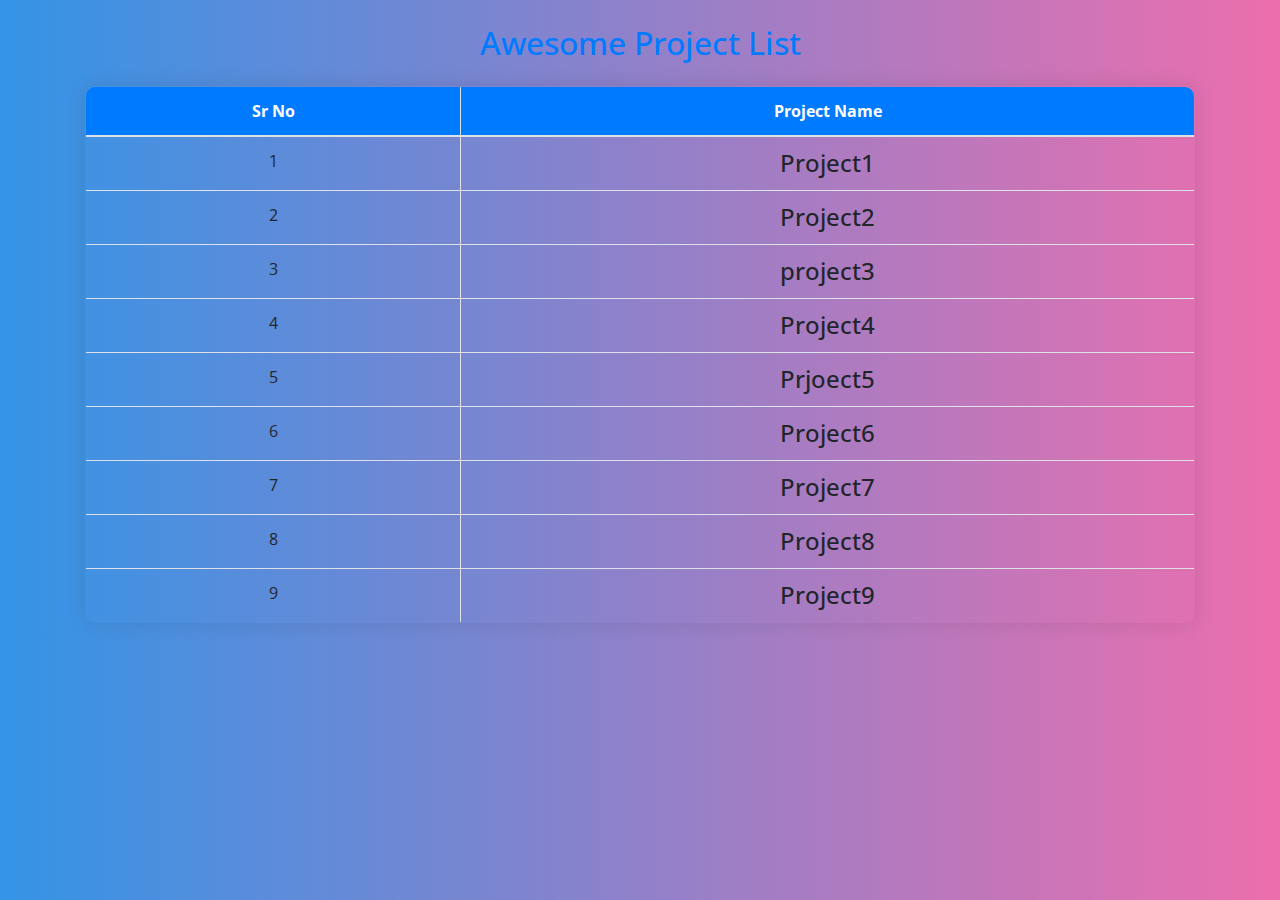
<file: index.html>
<!DOCTYPE html>
<html lang="en">
<head>
  <meta charset="UTF-8">
  <meta name="viewport" content="width=device-width, initial-scale=1.0">
  <link href="https://maxcdn.bootstrapcdn.com/bootstrap/4.0.0/css/bootstrap.min.css" rel="stylesheet">
  <link href="https://fonts.googleapis.com/css?family=Open+Sans:400,600&display=swap" rel="stylesheet">
  <style>
    body {
      font-family: 'Open Sans', sans-serif;
      background: linear-gradient(to right, #3494e6, #ec6ead);
    }

    .container {
      margin-top: 10px;
    }

    table {
      width: 100%;
      margin: 20px auto;
      border-collapse: collapse;
      overflow: hidden;
      box-shadow: 0 0 20px rgba(0, 0, 0, 0.1);
      background: #fff;
      border-radius: 10px;
    }

    th, td {
      padding: 15px;
      border-bottom: 1px solid #e0e0e0;
    }

    th {
      background-color: #007bff;
      color: white;
      position: sticky;
      top: 0;
    }

    tbody tr:hover {
      background-color: #f0f8ff;
      transition: background-color 0.3s;
    }

    @media(max-width: 767px) {
      table, thead, tbody, th, td, tr {
        display: block;
      }

      thead tr {
        position: absolute;
        top: -9999px;
        left: -9999px;
      }

      tr {
        margin-bottom: 15px;
      }

      td {
        border: none;
        position: relative;
        padding-left: 50%;
      }

      td:before {
        position: absolute;
        top: 10px;
        left: 10px;
        width: 45%;
        padding-right: 10px;
        white-space: nowrap;
        content: attr(data-column);
        color: #007bff;
        font-weight: bold;
      }
    }
  </style>
  <title>Project Table</title>
</head>
<body>

  <div class="container">
    <h2 class="mt-4 mb-4 text-center text-primary">Awesome Project List</h2>
    <table class="table text-center table-bordered table-hover">
      <thead >
        <tr>
          <th scope="col">Sr No</th>
          <th scope="col">Project Name</th>
        </tr>
      </thead>
      <tbody>
        <tr>
          <td data-column="Sr No">1</td>
          <td data-column="Project Name"><a class="h4" href="project1/">Project1</a></td>
        </tr>
        <tr>
          <td data-column="Sr No">2</td>
          <td data-column="Project Name"><a 
          <td data-column="Project Name"><a class="h4"  href="project2/">Project2</a></td>
        </tr>
          <tr>
          <td data-column="Sr No">3</td>
          <td data-column="Project Name"><a 
          <td data-column="Project Name"><a class="h4" href="project3/">project3</a></td>
        </tr>
          <tr>
          <td data-column="Sr No">4</td>
          <td data-column="Project Name"><a class="h4" href="project4/">Project4</a></td>
        </tr>
          <tr>
          <td data-column="Sr No">5</td>
          <td data-column="Project Name"><a class="h4" href="project5/">Prjoect5</a></td>
        </tr>
          <tr>
          <td data-column="Sr No">6</td>
          <td data-column="Project Name"><a class="h4" href="project6/">Project6</a></td>
        </tr>
          <tr>
          <td data-column="Sr No">7</td>
          <td data-column="Project Name"><a class="h4" href="project7/">Project7</a></td>
        </tr>
          <tr>
          <td data-column="Sr No">8</td>
          <td data-column="Project Name"><a class="h4" href="project8/">Project8</a></td>
        </tr>
          <tr>
          <td data-column="Sr No">9</td>
          <td data-column="Project Name"><a class="h4" href="project9/">Project9</a></td>
        </tr>
        <!-- Add more rows as needed -->
      </tbody>
    </table>
  </div>

  <!-- Bootstrap JS and Popper.js (if needed) -->
  <script src="https://code.jquery.com/jquery-3.2.1.slim.min.js"></script>
  <script src="https://cdnjs.cloudflare.com/ajax/libs/popper.js/1.12.9/umd/popper.min.js"></script>
  <script src="https://maxcdn.bootstrapcdn.com/bootstrap/4.0.0/js/bootstrap.min.js"></script>
</body>
</html>
</file>
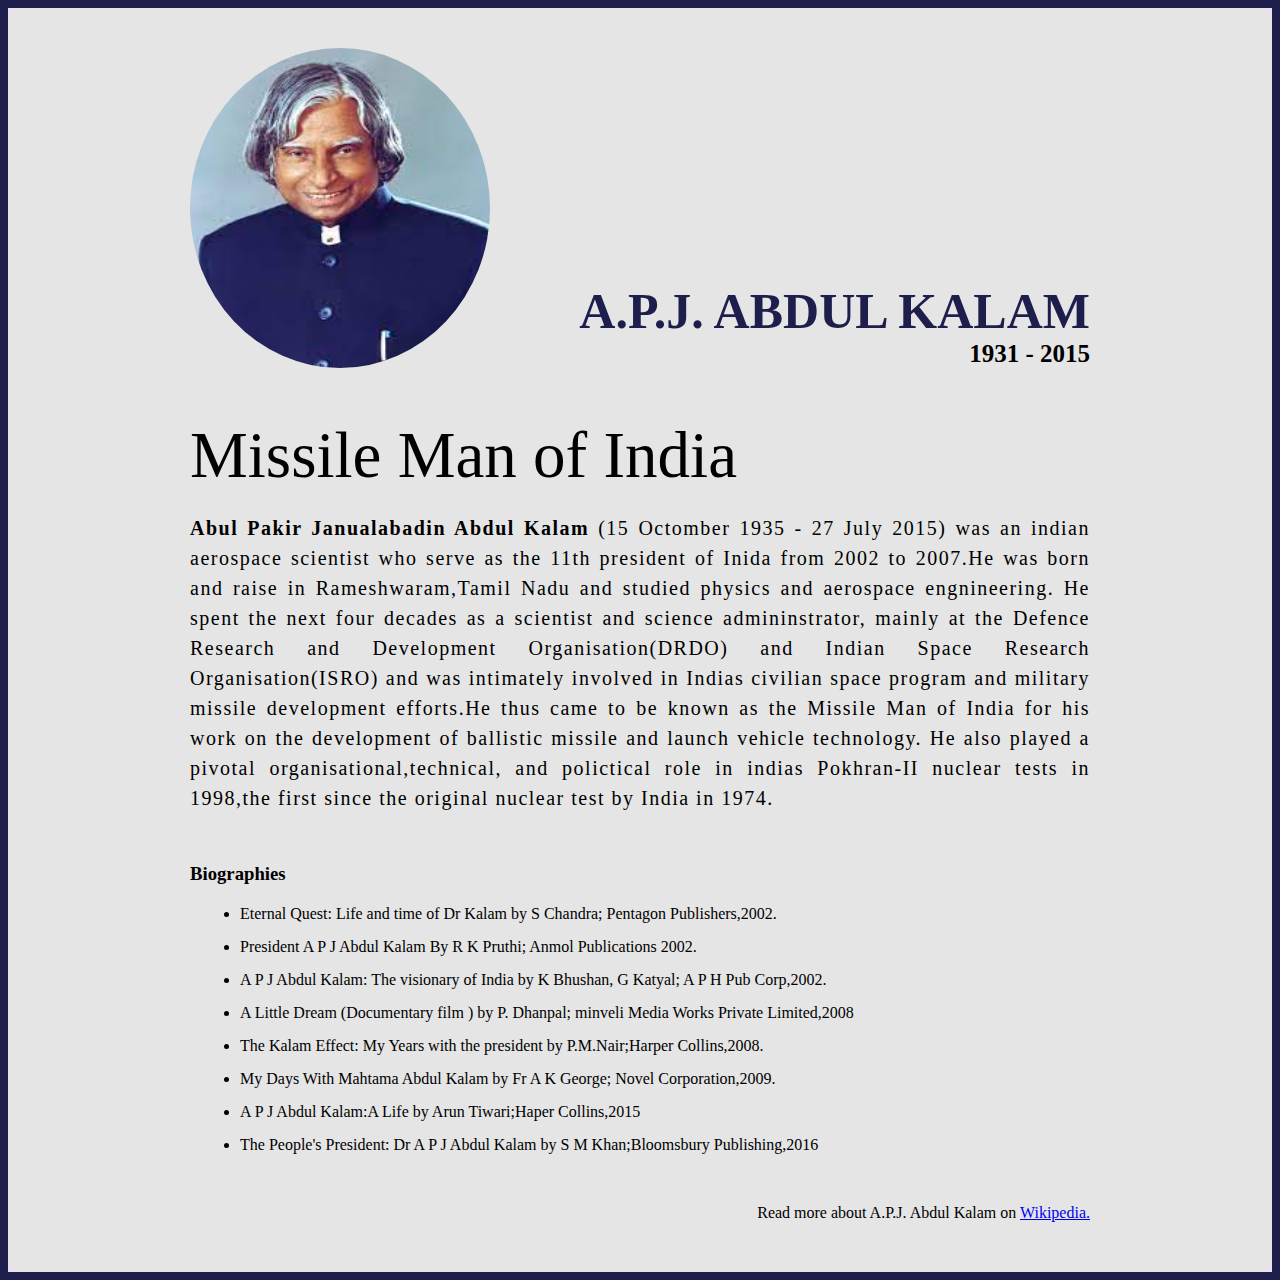
<file: project1/index.html>
<!DOCTYPE html>
<html lang="en">
<head>
    <meta charset="UTF-8">
    <meta http-equiv="X-UA-Compatible" content="IE=edge">
    <meta name="viewport" content="width=device-width, initial-scale=1.0">
    <title>The Tribute Website | A.P.J Abdul Kalam</title>
    <link rel="stylesheet" href="style.css">
</head>
<body>
    <div class="container">
        <div class="content">
            <section class="top_section">
                <div class="image_container">
                <img src="./images/download.jpg" alt="Tribute">

              </div>
              <div>
                <h1>A.P.J. Abdul Kalam</h1>
                <h4>1931 - 2015</h4> 
              </div>
            </section>
            <section class="about_section">
                <h2>Missile Man of India</h2>
                <p> <b>Abul Pakir Janualabadin Abdul Kalam</b> (15 Octomber 1935 - 27 July 
                    2015) was an indian aerospace scientist who serve as the
                    11th president of Inida from 2002 to 2007.He was born and raise
                in Rameshwaram,Tamil Nadu and studied physics and aerospace engnineering.
                He spent the next four decades as a scientist and science admininstrator,
                mainly at the Defence Research and Development Organisation(DRDO) and Indian Space
                Research Organisation(ISRO) and was intimately involved in Indias civilian space 
                program and military missile development efforts.He thus came to be known as the 
                Missile Man of India for his work on the development of ballistic missile and launch
                vehicle technology. He also played a pivotal organisational,technical, and polictical 
                role in indias Pokhran-II nuclear tests in 1998,the first since the original nuclear test
                by India in 1974. 
                </p>
            </section>
            <section class="biography_section">
              <h3>Biographies</h3>
              <ul>
                <li>Eternal Quest: Life and time of Dr Kalam by S Chandra;
                    Pentagon Publishers,2002.
                </li>
             <li>President A P J Abdul Kalam By R K Pruthi; Anmol Publications 2002.  </li>
             <li>A P J Abdul Kalam: The visionary of India by K Bhushan, G Katyal; A P H Pub Corp,2002.</li>
             <li>A Little Dream (Documentary film ) by P. Dhanpal; minveli Media Works Private Limited,2008</li>        
             <li>The Kalam Effect: My Years with the president by P.M.Nair;Harper Collins,2008.</li>
             <li>My Days With Mahtama Abdul Kalam by Fr A K George; Novel Corporation,2009.</li>
             <li>A P J Abdul Kalam:A Life by Arun Tiwari;Haper Collins,2015</li>
            <li>The People's President: Dr A P J Abdul Kalam by S M Khan;Bloomsbury Publishing,2016 </li>
              </ul>
            </section>

            <footer>
               <p>Read more about A.P.J. Abdul Kalam on  <a href="https://en.wikipedia.org/wiki/A._P._J._Abdul_Kalam">Wikipedia.</a> </p>   
            </footer>
        </div>
    </div> 

</body>
</html>
</file>
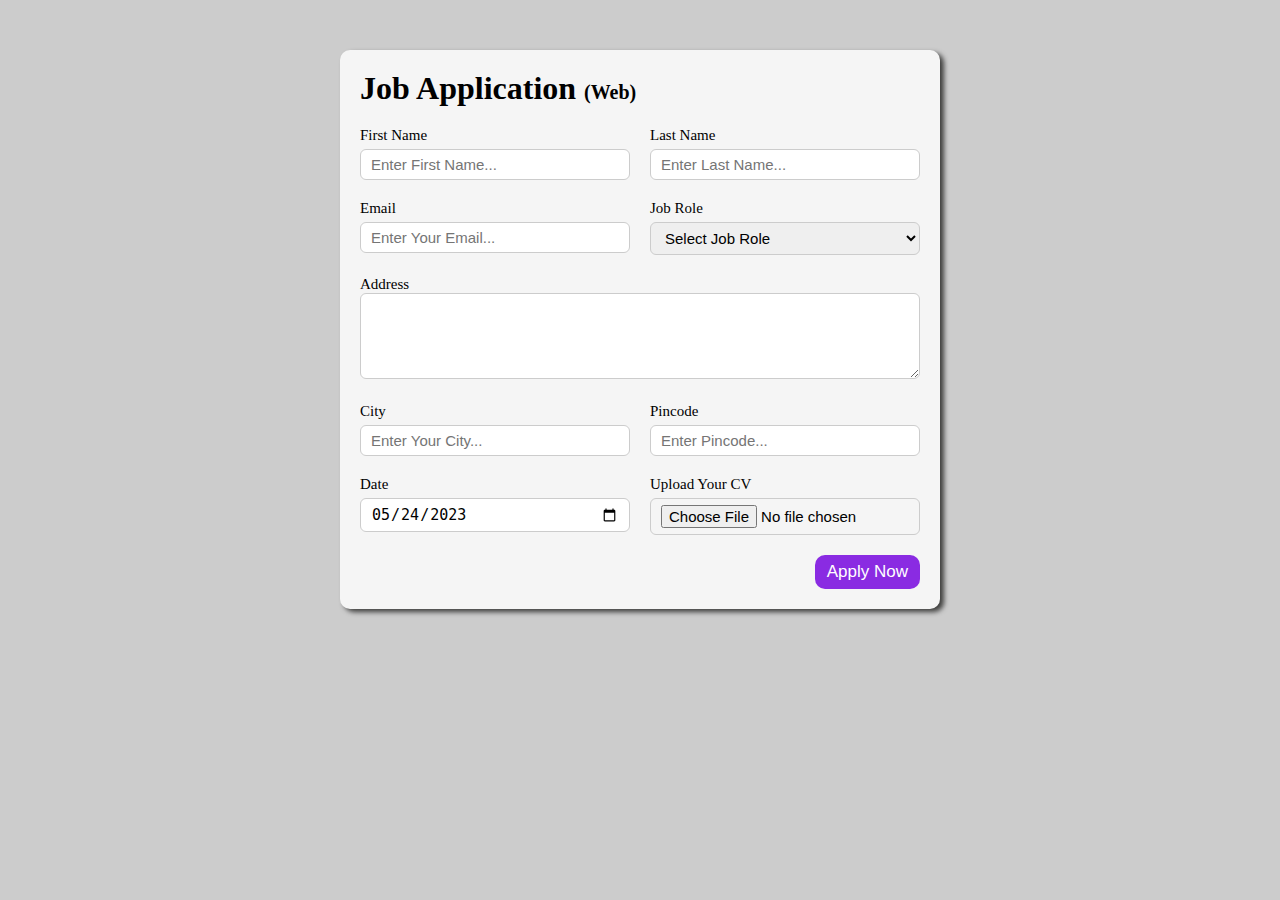
<file: project2/index.html>
<!DOCTYPE html>
<html lang="en">

<head>
    <meta charset="UTF-8">
    <meta http-equiv="X-UA-Compatible" content="IE=edge">
    <meta name="viewport" content="width=device-width, initial-scale=1.0">
    <title>Job Application</title>
    <link rel="stylesheet" href="style.css">
</head>

<body>

    <div class="container">
        <div class="apply_box">
            <h1>Job Application <span class="title_small">(Web)</span></h1>

            <form action="">
                <div class="form_container">
                    <div class="form_control">
                        <label for="first_name">First Name</label>
                        <input type="text" id="first_name" name="first_name" placeholder="Enter First Name...">
                    </div>

                    <div class="form_control">
                        <label for="last_name">Last Name</label>
                        <input type="text" id="last_name" name="last_name" placeholder="Enter Last Name...">
                    </div>


                    <div class="form_control">
                        <label for="email">Email</label>
                        <input type="email" id="email" name="last_name" placeholder="Enter Your Email...">
                    </div>


                    <div class="form_control">
                        <label for="job_role">Job Role</label>
                        <select name="Job_role" id="Job_role">
                            <option value="">Select Job Role</option>
                            <option value="Frontend">Frontend Developer</option>
                            <option value="Backend">Backend Developer</option>
                            <option value="Fullstack">Fullstack Developer</option>
                            <option value="UI-Ux">UI-UX Designer</option>
                        </select>
                    </div>

                    <div class="textarea_control">
                        <label for="address">Address</label>
                        <textarea name="address" id="address" cols="50" rows="4" placeholder="Enter address">  </textarea>
                    </div>
                         
                    <div class="form_control">
                        <label for="city">City</label>
                        <input type="text" id="city" name="city" placeholder="Enter Your City...">
                    </div>

                    <div class="form_control">
                        <label for="pincode">Pincode</label>
                        <input type="text" id="pincode" name="pincode" placeholder="Enter Pincode...">
                    </div>

                    <div class="form_control">
                        <label for="date">Date</label>
                        <input value="2023-05-24" type="date" id="date" name="date" placeholder="Enter Date...">
                    </div>

                    <div class="form_control">
                        <label for="upload">Upload Your CV</label>
                        <input type="file" id="upload" name="upload" placeholder="Upload Your CV...">
                    </div>

                </div>
                <div class="button_container">
                    <button type="submit">Apply Now</button>
                </div>
            </form>

        </div>
    </div>
</body>

</html>
</file>
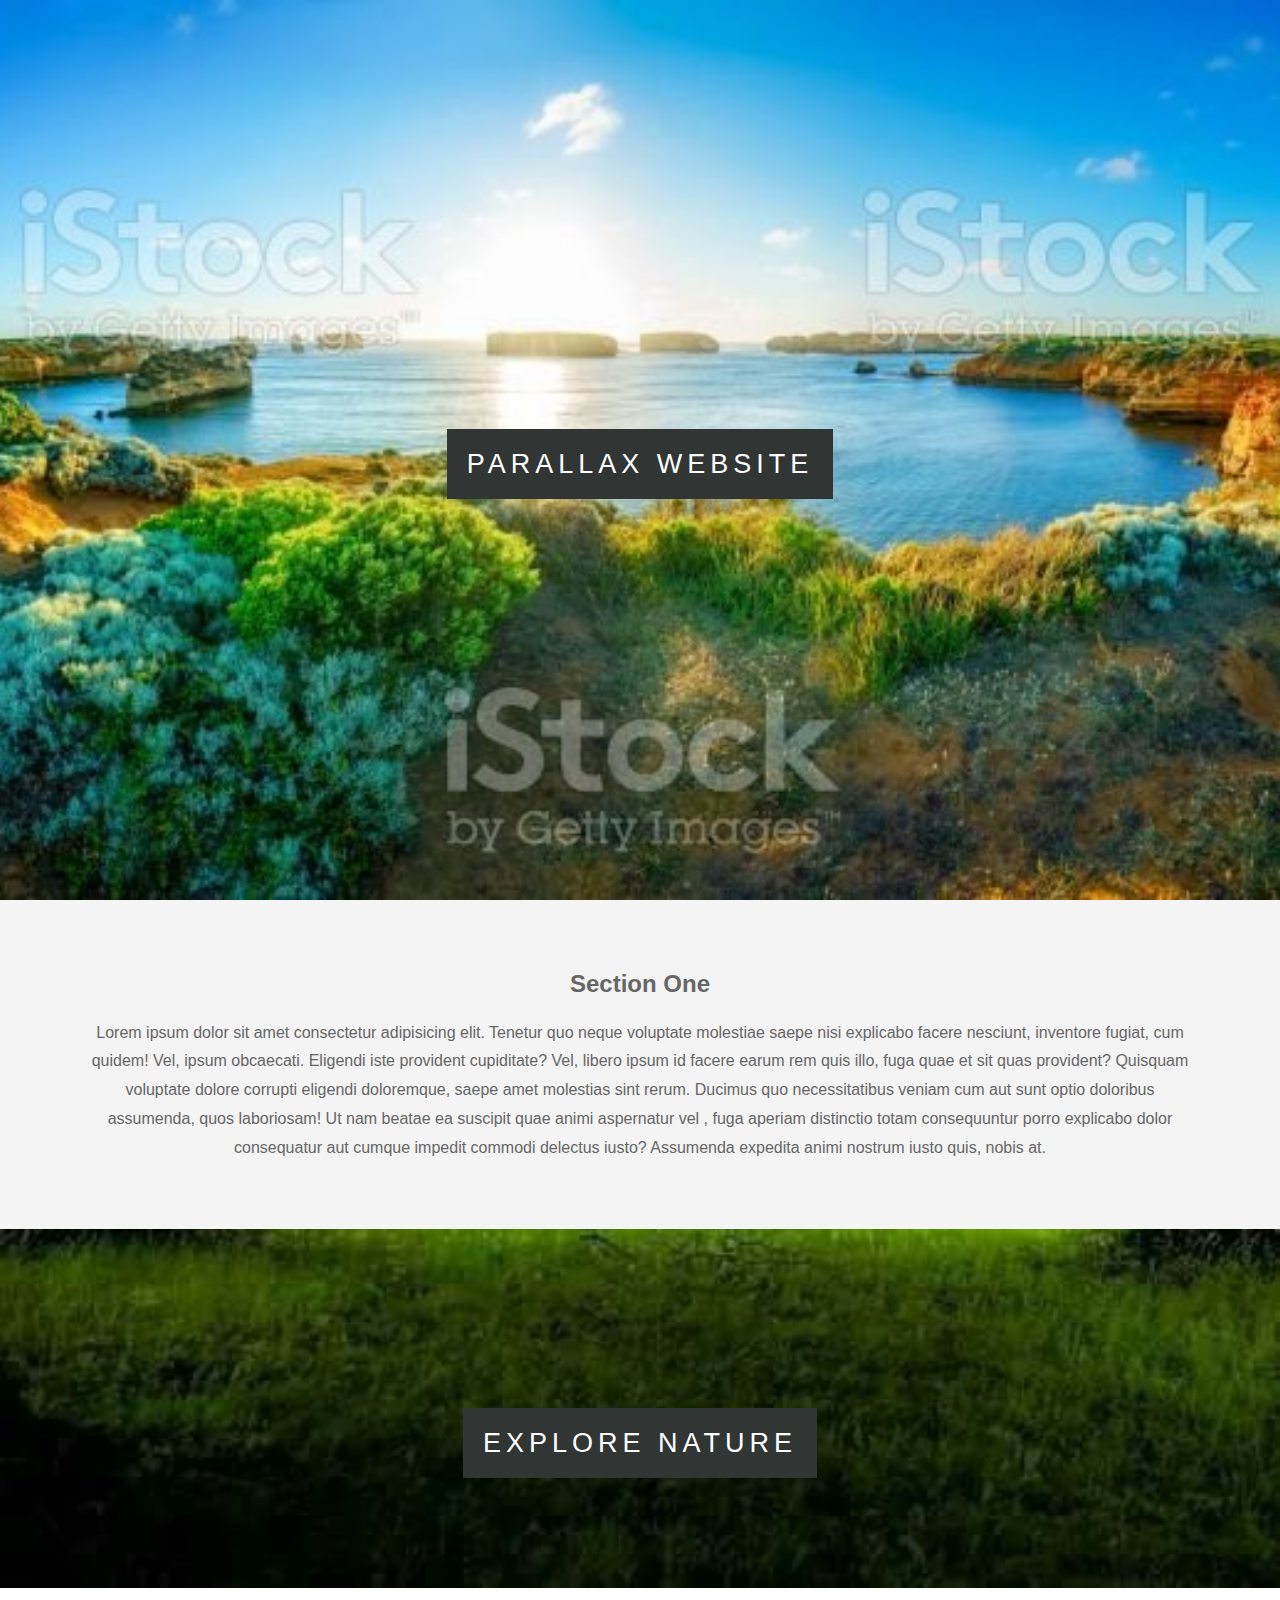
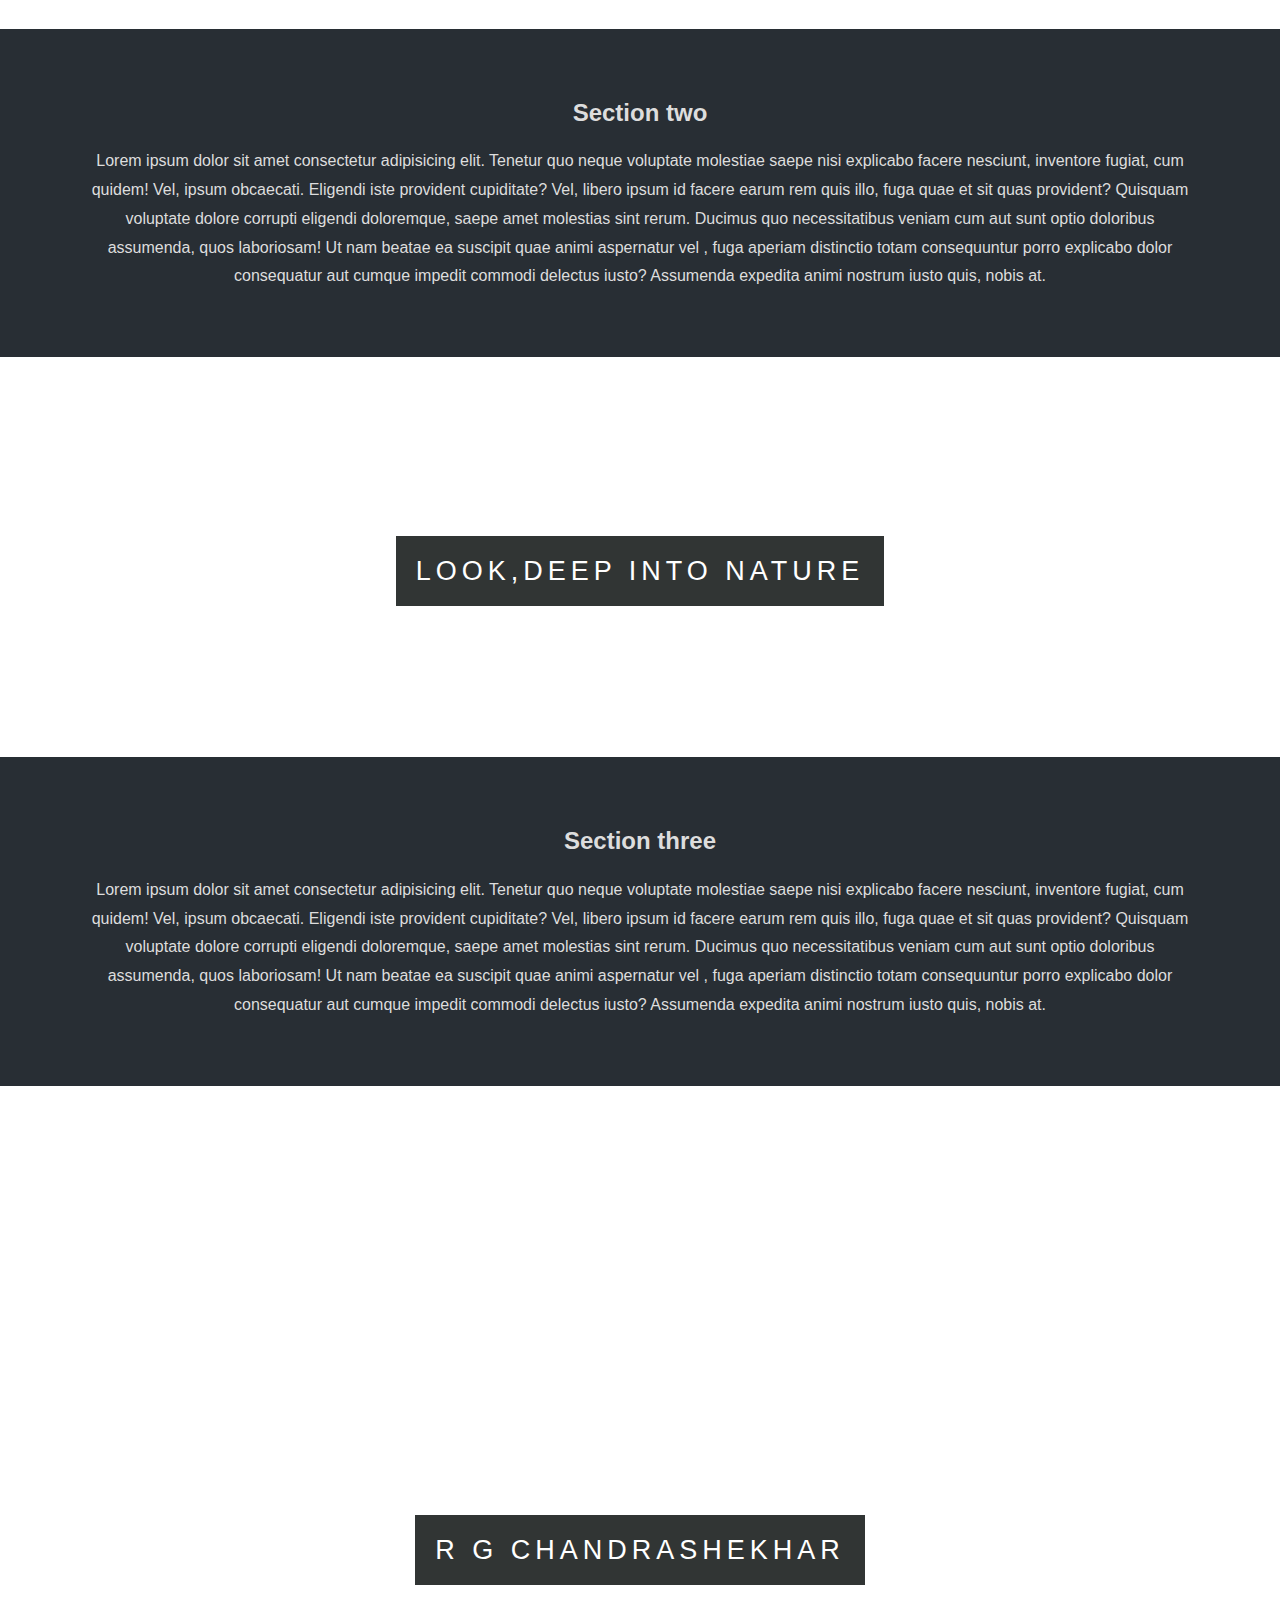
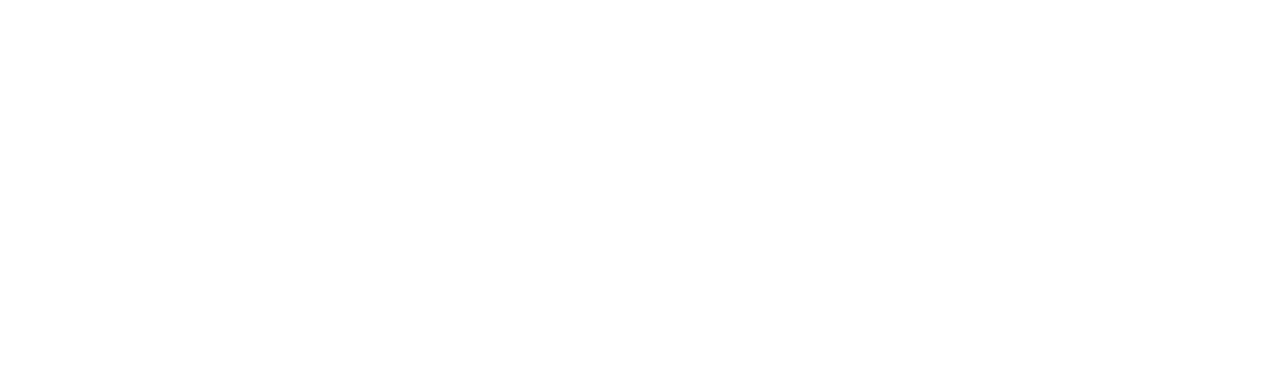
<file: project3/index.html>
<!DOCTYPE html>
<html lang="en">
<head>
    <meta charset="UTF-8">
    <meta http-equiv="X-UA-Compatible" content="IE=edge">
    <meta name="viewport" content="width=device-width, initial-scale=1.0">
    <title>Document</title>
    <link rel="stylesheet" href="style.css">
</head>
<body>
<section class="pimg1">
    <div class="ptext">
        <span class="textBg"> Parallax Website </span>
    </div>
</section>

<section class="section section_light">
 <h2> Section One</h2>
 <p>Lorem ipsum dolor sit amet consectetur adipisicing elit.
     Tenetur quo neque voluptate molestiae saepe nisi explicabo facere nesciunt, 
     inventore fugiat, cum quidem! Vel, ipsum obcaecati. Eligendi iste provident 
     cupiditate? Vel, libero ipsum id facere earum rem quis illo, fuga quae et sit quas 
     provident? Quisquam voluptate dolore corrupti eligendi doloremque, saepe amet 
     molestias sint rerum. Ducimus quo necessitatibus veniam cum aut sunt optio doloribus
      assumenda, quos laboriosam! Ut nam beatae ea suscipit quae animi aspernatur vel 
      , fuga aperiam distinctio totam consequuntur porro explicabo dolor consequatur aut
       cumque impedit commodi delectus iusto? 
    Assumenda expedita animi nostrum iusto quis, nobis at.</p>

</section>

<section class="pimg2">
    <div class="ptext">
        <span class="textBg"> Explore Nature </span>
    </div>
</section>

<section class="section section_dark">
    <h2> Section two</h2>
    <p>Lorem ipsum dolor sit amet consectetur adipisicing elit.
        Tenetur quo neque voluptate molestiae saepe nisi explicabo facere nesciunt, 
        inventore fugiat, cum quidem! Vel, ipsum obcaecati. Eligendi iste provident 
        cupiditate? Vel, libero ipsum id facere earum rem quis illo, fuga quae et sit quas 
        provident? Quisquam voluptate dolore corrupti eligendi doloremque, saepe amet 
        molestias sint rerum. Ducimus quo necessitatibus veniam cum aut sunt optio doloribus
         assumenda, quos laboriosam! Ut nam beatae ea suscipit quae animi aspernatur vel 
         , fuga aperiam distinctio totam consequuntur porro explicabo dolor consequatur aut
          cumque impedit commodi delectus iusto? 
       Assumenda expedita animi nostrum iusto quis, nobis at.</p>
   
   </section>

   <section class="pimg3">
    <div class="ptext">
        <span class="textBg"> Look,Deep Into Nature </span>
    </div>
</section>

<section class="section section_dark">
    <h2> Section three</h2>
    <p>Lorem ipsum dolor sit amet consectetur adipisicing elit.
        Tenetur quo neque voluptate molestiae saepe nisi explicabo facere nesciunt, 
        inventore fugiat, cum quidem! Vel, ipsum obcaecati. Eligendi iste provident 
        cupiditate? Vel, libero ipsum id facere earum rem quis illo, fuga quae et sit quas 
        provident? Quisquam voluptate dolore corrupti eligendi doloremque, saepe amet 
        molestias sint rerum. Ducimus quo necessitatibus veniam cum aut sunt optio doloribus
         assumenda, quos laboriosam! Ut nam beatae ea suscipit quae animi aspernatur vel 
         , fuga aperiam distinctio totam consequuntur porro explicabo dolor consequatur aut
          cumque impedit commodi delectus iusto? 
       Assumenda expedita animi nostrum iusto quis, nobis at.</p>
   
   </section>

   <section class="pimg1">
    <div class="ptext">
        <span class="textBg">R G Chandrashekhar </span>
    </div>
</section>


</body>
</html>
</file>
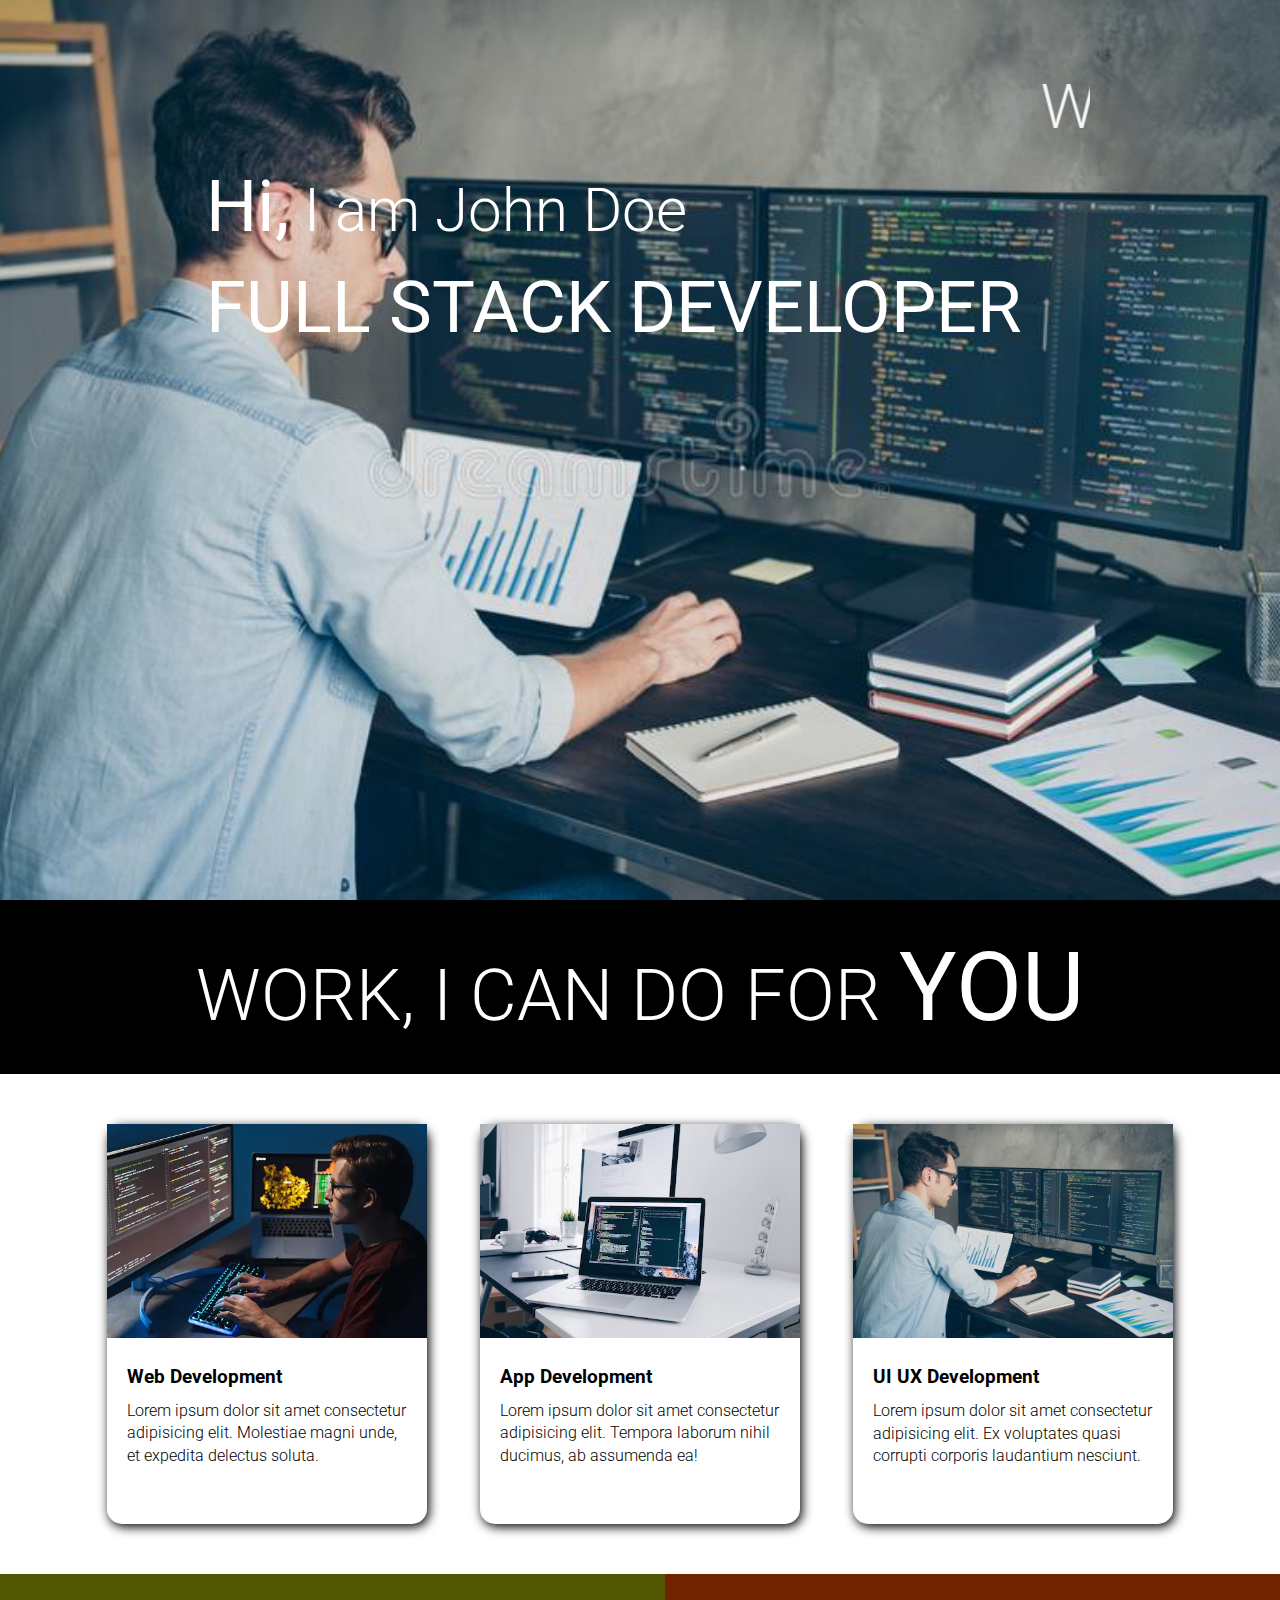
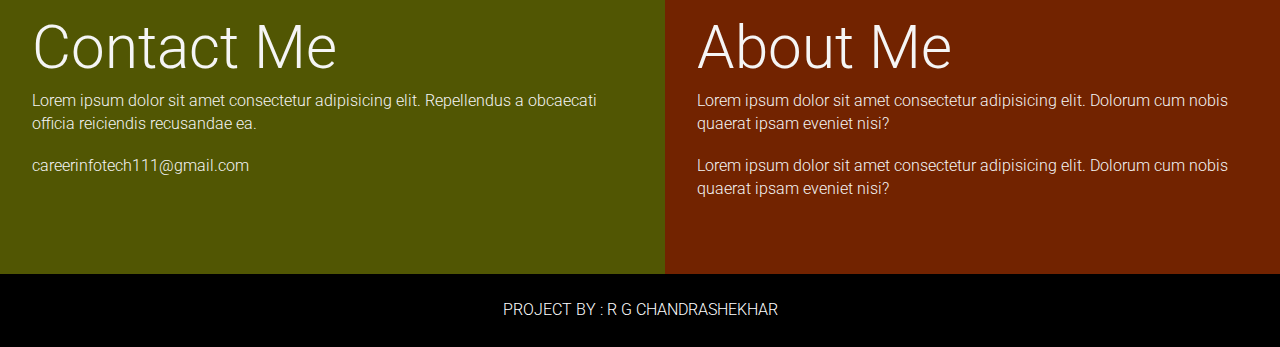
<file: project4/index.html>
<!DOCTYPE html>
<html lang="en">

<head>
    <meta charset="UTF-8">
    <meta http-equiv="X-UA-Compatible" content="IE=edge">
    <meta name="viewport" content="width=device-width, initial-scale=1.0">
    <title>Developer Loading page</title>
    <link rel="stylesheet" href="style.css">
</head>

<body>

    <section class="hero_section">
        <div class="text_container">
            <marquee behavior="" direction="">Web Designing Developer</marquee>
            <h2><span class="lg_text">Hi,</span> I am John Doe</h2>
            <h1 class="lg_text">FULL STACK DEVELOPER</h1>
        </div>
    </section>
    <section class="black_box">
        <h2>WORK, I CAN DO FOR <span>YOU</span> </h2>
    </section>

    <section class="work">

        <div class="grid_item">
            <div class="card">
                <div class="image_container">
                    <img class="img1" src="images/istockphoto-1449171326-170667a.webp" alt="">
                    <div class="card_content">
                        <h3>Web Development</h3>
                        <p>Lorem ipsum dolor sit amet consectetur adipisicing elit.
                            Molestiae magni unde, et expedita delectus soluta.</p>
                    </div>
                </div>
            </div>
        </div>
        <div class="grid_item">
            <div class="card">
                <div class="image_container">
                    <img class="img2" src="images/photo-1498050108023-c5249f4df085 (1).avif" alt="">
                    <div class="card_content">
                        <h3>App Development</h3>
                        <p>Lorem ipsum dolor sit amet consectetur adipisicing elit.
                            Tempora laborum nihil ducimus, ab assumenda ea!</p>
                    </div>
                </div>
            </div>


        </div>
        <div class="grid_item">
            <div class="card">
                <div class="image_container">
                    <img class="img3" src="images/profile-side-view-portrait-his-nice-attractive-focused-skilled-guy-geek-coding-programming-writing-database-source-modern-200904285.jpg" alt="">
                    <div class="card_content">
                        <h3>UI UX Development</h3>
                        <p>Lorem ipsum dolor sit amet consectetur adipisicing elit.
                            Ex voluptates quasi corrupti corporis laudantium nesciunt.</p>
                    </div>
                </div>
            </div>

        </div>

    </section>

    <section class="bottom_section">
        <div class="contact">
            <h2>Contact Me</h2>
            <p>Lorem ipsum dolor sit amet consectetur adipisicing elit. Repellendus a obcaecati officia reiciendis recusandae ea.</p>
               <p>careerinfotech111@gmail.com</p>
        </div>

        <div class="about">
            <h2>About Me</h2>    
            <p>Lorem ipsum dolor sit amet consectetur adipisicing elit. Dolorum cum nobis quaerat ipsam eveniet nisi?</p>   
            <p>Lorem ipsum dolor sit amet consectetur adipisicing elit. Dolorum cum nobis quaerat ipsam eveniet nisi?</p>   
        </div>

    </section>

    <footer>
        Project By : R G Chandrashekhar
    </footer>
</body>

</html>
</file>
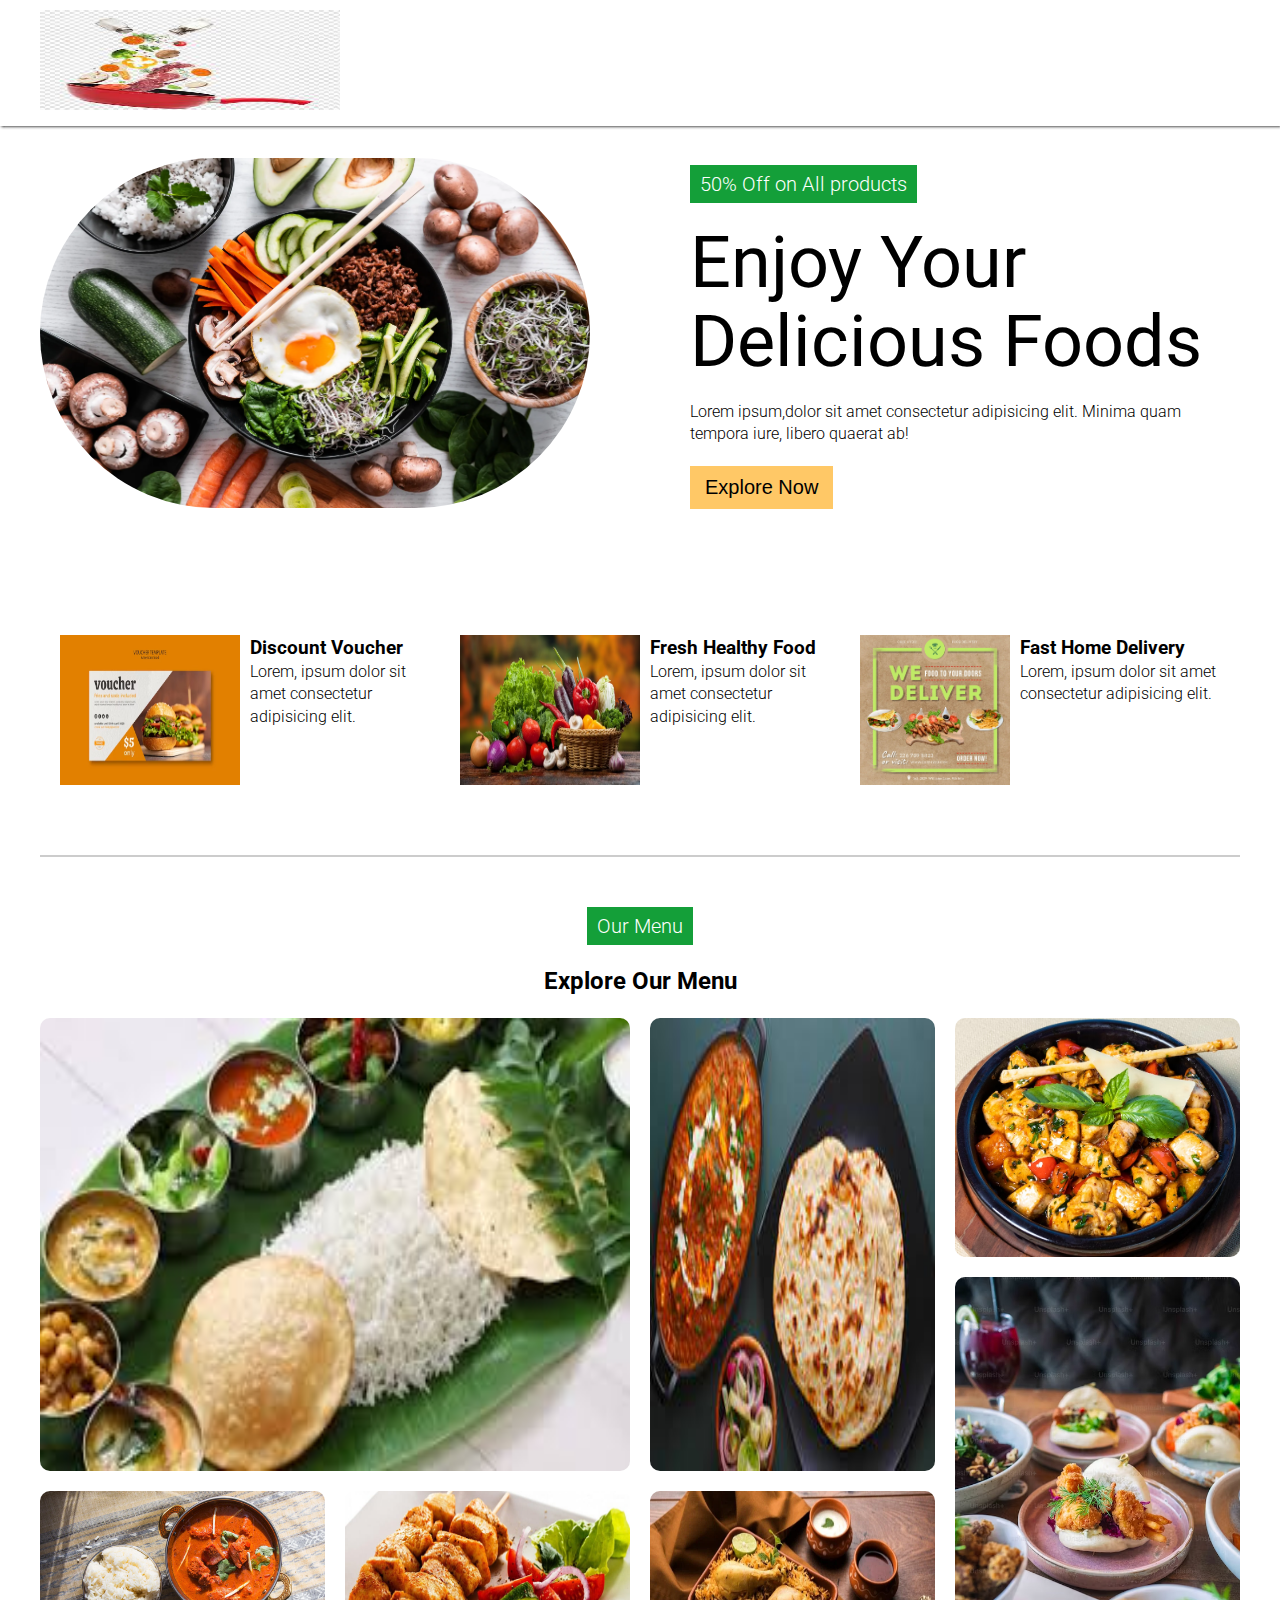
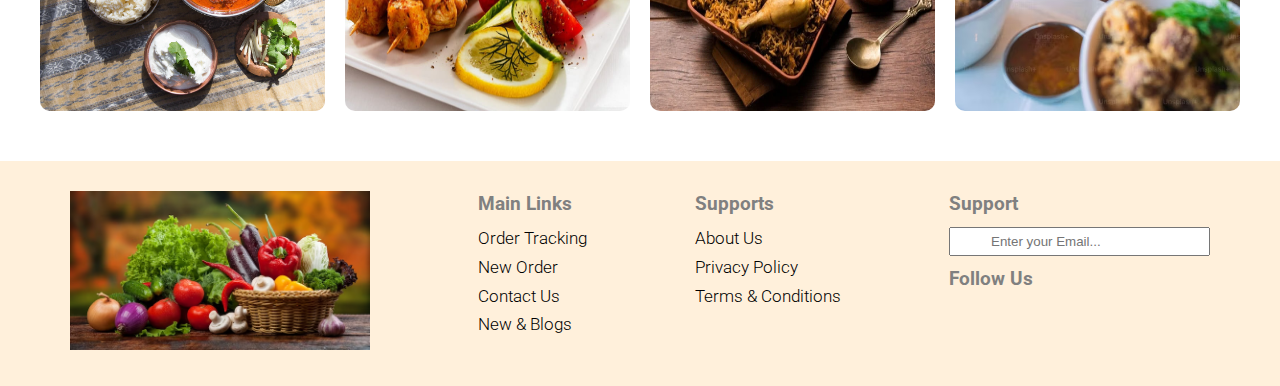
<file: project5/index.html>
<!DOCTYPE html>
<html lang="en">
<head>
    <meta charset="UTF-8">
    <meta http-equiv="X-UA-Compatible" content="IE=edge">
    <meta name="viewport" content="width=device-width, initial-scale=1.0">
    <title>Document</title>
    <link rel="stylesheet" href="style.css">
    <link rel="stylesheet" href="https://cdnjs.cloudflare.com/ajax/libs/font-awesome/6.4.0/css/all.min.css" integrity="sha512-iecdLmaskl7CVkqkXNQ/ZH/XLlvWZOJyj7Yy7tcenmpD1ypASozpmT/E0iPtmFIB46ZmdtAc9eNBvH0H/ZpiBw==" crossorigin="anonymous" referrerpolicy="no-referrer" />
</head>
<body>

    <nav>
        <div class="navigation container">
            <div class="logo_container">
                <img class="logo" src="images/download (1).jpg" alt="">
            </div>
            <div class="bar_icon">
                <i class="fa-solid fa-bars"></i>
            </div>
           
        </div>
    </nav>

<!-- hero section -->
<div class="container">
    <div class="hero">

        <div class="hero_image">
            <img class="heroimg" src="images/hero.jpg" alt="">
        </div>
        <div class="hero_content">
            <div class="tag">
                50% Off on All products 
            </div>
            <h1>Enjoy Your Delicious Foods</h1>
            <p>Lorem ipsum,dolor sit amet consectetur 
                adipisicing elit. Minima quam tempora iure, libero quaerat ab!</p>

             <button class="explore_btn"> Explore Now</button>    
        
            </div>
    </div>

<section class="features">
    <div class="feature">
        <img class="imgfeature" src="images/burgercupon.jpg" alt="">
   <div class="feature_content">
    <h3>Discount Voucher</h3>
Lorem, ipsum dolor sit amet consectetur adipisicing elit.
   </div>
    </div>

    <div class="feature">
        <img class="imgfeature" src="images/basket.pg.avif" alt="">
   <div class="feature_content">
    <h3>Fresh Healthy Food</h3>
Lorem, ipsum dolor sit amet consectetur adipisicing elit.
   </div>
    </div>

    <div class="feature">
        <img class="imgfeature" src="images/homedelivery.jpg" alt="">
   <div class="feature_content">
    <h3>Fast Home Delivery</h3>
Lorem, ipsum dolor sit amet consectetur adipisicing elit.
   </div>
    </div>


</section>

<div class="divider"></div>

<div class="menu">
    <div class="tag">
Our Menu 
    </div>
    <h2>Explore Our Menu </h2>

<div class="grid">
    <div class="item1">
        <img class="gimg" src="images/food1.png" alt="">
    </div>

    <div class="item2">
        <img class="gimg" src="images/food2.png" alt="">
    </div>

    <div class="item3">
        <img class="gimg" src="images/food3.png" alt="">
    </div>

    <div class="item4"> 
        <img class="gimg" src="images/food4.png" alt="">
    </div>

    <div class="item5">
        <img class="gimg" src="images/food5.png" alt="">
    </div>

    <div class="item6">
        <img class="gimg" src="images/food6.png" alt="">
    </div>

    <div class="item7">
        <img class="gimg" src="images/food7.png" alt="">
    </div>

   


</div>

</div>

</div>

<footer>
    <div class="footer_container container">
        <div class="footer_log">
            <img class="footer_img" src="images/basket.pg.avif" alt="">
        </div>
        <div class="link_lists">
            <h3>Main Links</h3>
            <ul>
                <li>Order Tracking</li>
                <li>New Order</li>
                <li>Contact Us</li>
                <li>New & Blogs</li>
            </ul>
        </div>

        <div class="link_lists">
            <h3>Supports</h3>
            <ul>
                <li>About Us</li>
                <li>Privacy Policy</li>
                <li> Terms & Conditions</li>
            </ul>
        </div>

        <div class="news_letter">
            <h3>Support</h3>
            <input type="email" placeholder="Enter your Email...">
            <h3>Follow Us</h3>

            <div class="icon_container">
                <div class="icon">
                    <i class="fa-brands fa-facebook-f"></i>
                </div>
                <div class="icon">
                    <i class="fa-brands fa-square-instagram"></i>
                </div>

                <div class="icon">
                    <i class="fa-brands fa-twitter"></i>
                </div>

                <div class="icon">
                    <i class="fa-brands fa-youtube"></i>
                </div>



            </div>

        </div>

    </div>
</footer>

</body>
</html>
</file>
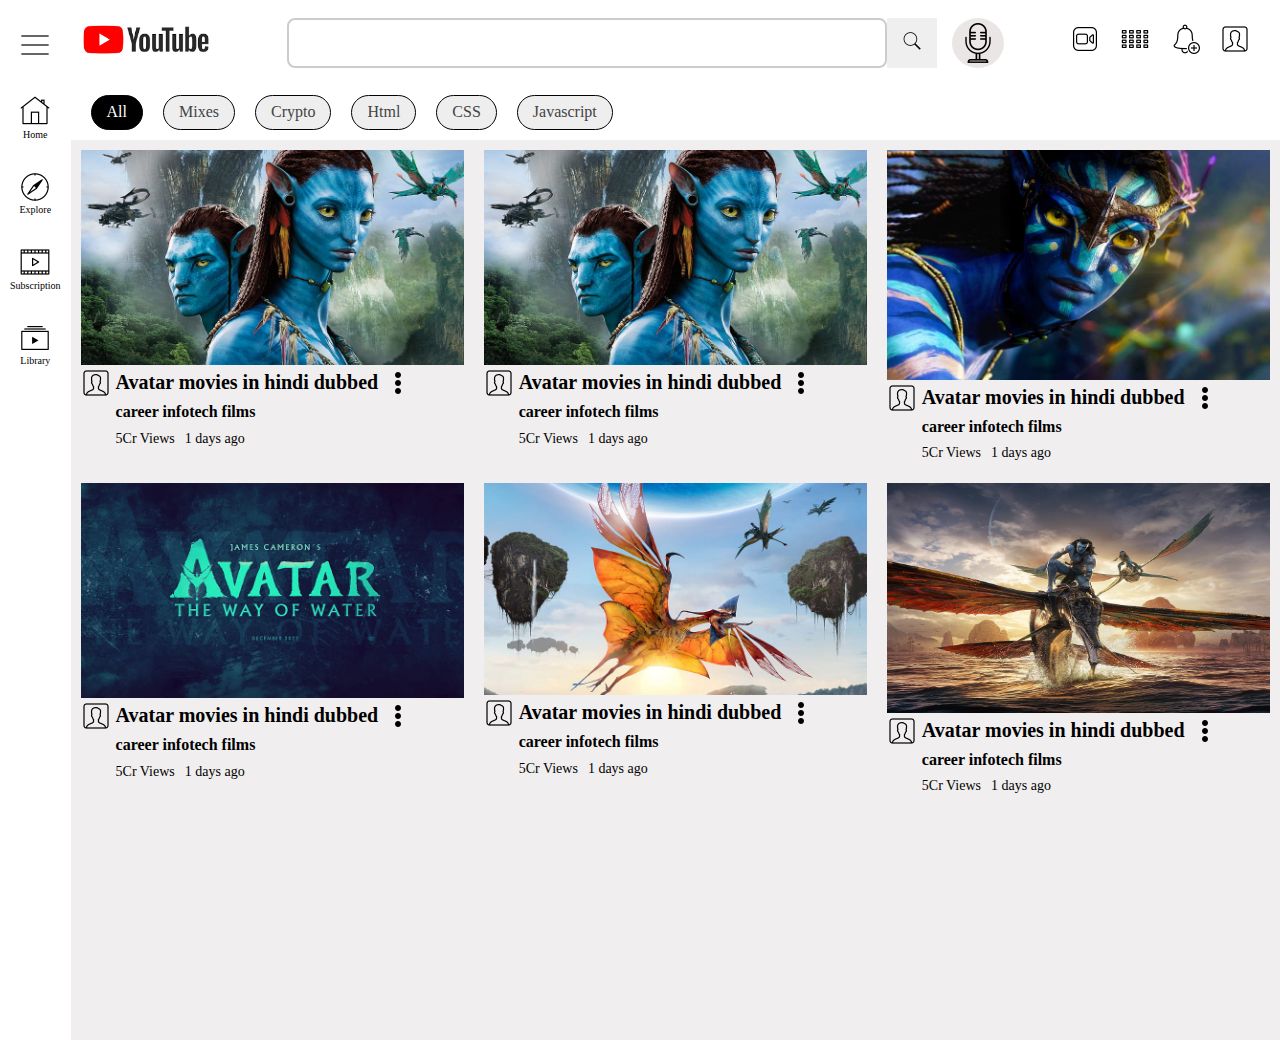
<file: project6/index.html>
<!DOCTYPE html>
<html lang="en">
<head>
    <meta charset="UTF-8">
    <meta http-equiv="X-UA-Compatible" content="IE=edge">
    <meta name="viewport" content="width=device-width, initial-scale=1.0">
    <title>Youtube Clone</title>
    <link rel="stylesheet" href="style.css">
    <link rel="stylesheet" href="https://cdnjs.cloudflare.com/ajax/libs/font-awesome/6.4.0/css/all.min.css" integrity="sha512-iecdLmaskl7CVkqkXNQ/ZH/XLlvWZOJyj7Yy7tcenmpD1ypASozpmT/E0iPtmFIB46ZmdtAc9eNBvH0H/ZpiBw==" crossorigin="anonymous" referrerpolicy="no-referrer" />
</head>
<body>
    <div class="container">
        
        <aside>
            <div class="bars">
                <img src="icons/bar.svg.png" alt="">
            </div>
    
            <div class="side_icons">
                <i>
                    <img src="icons/home.svg.png" alt="">
                </i>
                <p>Home</p>
            </div>

            <div class="side_icons">
                <i>
                    <img src="icons/icons8-explore-30.png" alt="">
                </i>
                <p>Explore </p>
            </div>
            
            <div class="side_icons">
                <i>
                    <img src="icons/icons8-video-30.png" alt="">
                </i>
                <p>Subscription</p>
            </div>
    
            
            <div class="side_icons">
                <i>
                    <img src="icons/icons8-video-playlist-30.png" alt="">
                </i>
                <p>Library</p>
            </div>
        </aside>
        
        <div class="main_container">
            <header>
                <nav>
                    <div class="logo">
                        <img class="youtubelogo" src="images/youtubelogo.png" alt="">
                
                    </div>
                    <div class="center_nav">
                        <div class="search">
                            <input type="text">
        
                            <button>
                                <img src="icons/icons8-search-20.png" alt="">
                            </button>
                        </div>
                        <div class="mic">
                            <img src="icons/icons8-mic-40.png" alt="mic">
                        </div>
                       
                    </div>
                    <div class="side_nav">
                        <i>
                            <img src="icons/video.svg.png" alt="viIcon">
                        </i>
                        <i>
                            <img src="icons/icons8-grid-view-30.png" alt="gridicon">
                        </i>
                        <i>
                            <img src="icons/icons8-add-reminder-30.png" alt="bellicon">
                        </i>
                         <i>
                            <img src="icons/icons8-avatar-30.png" alt="avatar">
                         </i>
                    </div>
                </nav>
        
                <div class="tags">
                    <div class="tag dark">All</div>
                    <div class="tag light">Mixes</div>
                    <div class="tag light">Crypto</div>
                    <div class="tag light">Html</div>
                    <div class="tag light">CSS</div>
                    <div class="tag light">Javascript</div>
                </div>
            </header>

            <main>
                <div class="card_container">
                    <div class="card">
                        <img class="avatarimg" src="images/avatar.png" alt="">
                        <div class="avatar_content">
                            <div class="avatar">
                                <img src="icons/icons8-avatar-30.png" alt="">
                            </div>
                            <div class="content">
                         <h3>Avatar movies in hindi dubbed</h3>
                         <p class="channel_name">career infotech films</p>
                         <div class="content_status">
                            <p>5Cr Views</p>
                            <p>1 days ago</p>
                         </div>
                            </div>
    
                            <div class="dots">
                                <img src="icons/icons8-dots-30.png" alt="">
                            </div>
                        </div> 
                    </div>

                    <div class="card">
                        <img class="avatarimg" src="images/avatar.png" alt="">
                        <div class="avatar_content">
                            <div class="avatar">
                                <img src="icons/icons8-avatar-30.png" alt="">
                            </div>
                            <div class="content">
                         <h3>Avatar movies in hindi dubbed</h3>
                         <p class="channel_name">career infotech films</p>
                         <div class="content_status">
                            <p>5Cr Views</p>
                            <p>1 days ago</p>
                         </div>
                            </div>
    
                            <div class="dots">
                                <img src="icons/icons8-dots-30.png" alt="">
                            </div>
                        </div> 
                    </div>
                    <div class="card">
                        <img class="avatarimg" src="images/avatar4.png" alt="">
                        <div class="avatar_content">
                            <div class="avatar">
                                <img src="icons/icons8-avatar-30.png" alt="">
                            </div>
                            <div class="content">
                         <h3>Avatar movies in hindi dubbed</h3>
                         <p class="channel_name">career infotech films</p>
                         <div class="content_status">
                            <p>5Cr Views</p>
                            <p>1 days ago</p>
                         </div>
                            </div>
    
                            <div class="dots">
                                <img src="icons/icons8-dots-30.png" alt="">
                            </div>
                        </div> 
                    </div>
                    <div class="card">
                        <img class="avatarimg" src="images/avatar3.img" alt="">
                        <div class="avatar_content">
                            <div class="avatar">
                                <img src="icons/icons8-avatar-30.png" alt="">
                            </div>
                            <div class="content">
                         <h3>Avatar movies in hindi dubbed</h3>
                         <p class="channel_name">career infotech films</p>
                         <div class="content_status">
                            <p>5Cr Views</p>
                            <p>1 days ago</p>
                         </div>
                            </div>
    
                            <div class="dots">
                                <img src="icons/icons8-dots-30.png" alt="">
                            </div>
                        </div> 
                    </div>
                    <div class="card">
                        <img class="avatarimg" src="images/avatar6.png" alt="">
                        <div class="avatar_content">
                            <div class="avatar">
                                <img src="icons/icons8-avatar-30.png" alt="">
                            </div>
                            <div class="content">
                         <h3>Avatar movies in hindi dubbed</h3>
                         <p class="channel_name">career infotech films</p>
                         <div class="content_status">
                            <p>5Cr Views</p>
                            <p>1 days ago</p>
                         </div>
                            </div>
    
                            <div class="dots">
                                <img src="icons/icons8-dots-30.png" alt="">
                            </div>
                        </div> 
                    </div>
                    <div class="card">
                        <img class="avatarimg" src="images/avatar2.png" alt="">
                        <div class="avatar_content">
                            <div class="avatar">
                                <img src="icons/icons8-avatar-30.png" alt="">
                            </div>
                            <div class="content">
                         <h3>Avatar movies in hindi dubbed</h3>
                         <p class="channel_name">career infotech films</p>
                         <div class="content_status">
                            <p>5Cr Views</p>
                            <p>1 days ago</p>
                         </div>
                            </div>
    
                            <div class="dots">
                                <img src="icons/icons8-dots-30.png" alt="">
                            </div>
                        </div> 
                    </div>
                  
                </div>
            </main>
        </div>         
    </div>
</body>
</html>
</file>
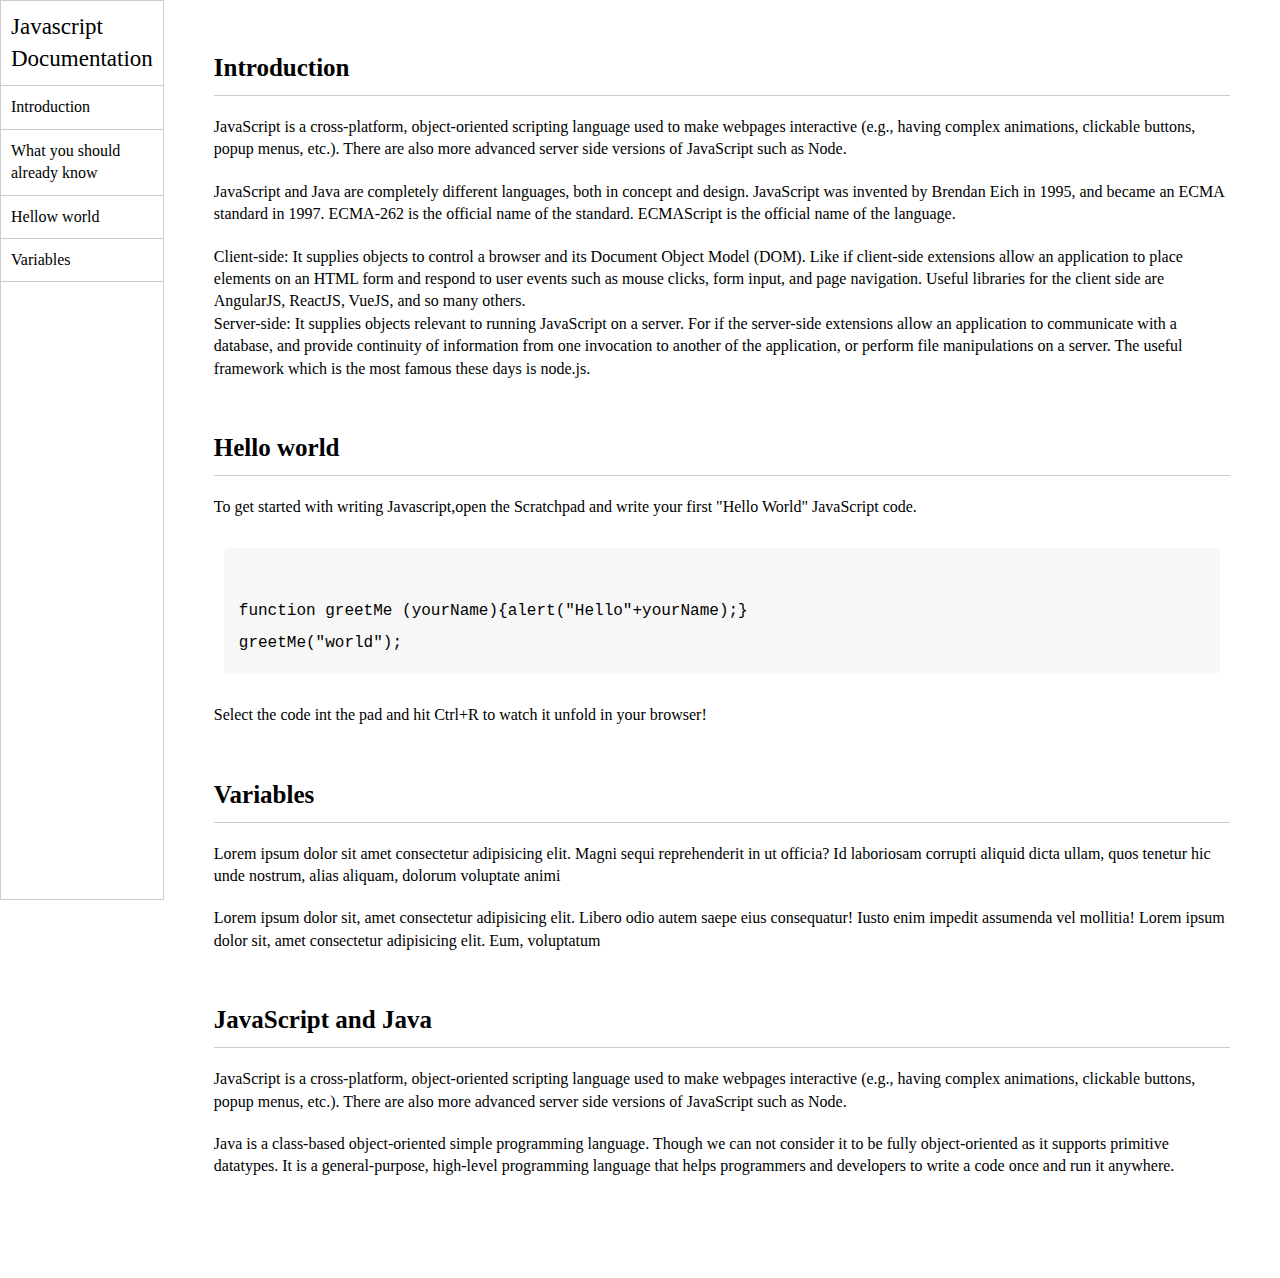
<file: project7/index.html>
<!DOCTYPE html>
<html lang="en">
<head>
    <meta charset="UTF-8">
    <meta http-equiv="X-UA-Compatible" content="IE=edge">
    <meta name="viewport" content="width=device-width, initial-scale=1.0">
    <title>Documentation Website</title>
    <link rel="stylesheet" href="style.css">
</head>
<body>
    <header>
        <nav>
            <h1>Javascript Documentation</h1>
            <ul>
                <a href="#Introduction">
                    <li>Introduction</li>
                </a>
                <a href="#Javascript_and_Java">
                    <li>What you should already know</li>
                </a>
                <a href="#HelloWorld">
                    <li>Hellow world</li>
                </a>
                <a href="#variables">
                    <li>Variables</li>
                </a>
            </ul>
        </nav>

    </header>
    <main>
        <section id="Introduction">
            <h2>Introduction</h2>
            <article>
                <p>
                    JavaScript is a cross-platform, object-oriented scripting language used
                    to make webpages interactive
                    (e.g., having complex animations, clickable buttons, popup menus, etc.).
                    There are also more advanced server side versions of JavaScript such as
                    Node.
                </p>

                <p>
                  
JavaScript and Java are completely different languages, both in concept and design.
JavaScript was invented by Brendan Eich in 1995, and became an ECMA standard in 1997.
ECMA-262 is the official name of the standard. ECMAScript is the official name of the language.
                </p>

                <ul class="ulist">
                    <li>Client-side: It supplies objects to control a browser and its Document
                         Object Model (DOM). Like if client-side extensions allow an application to
                          place elements on an HTML form and respond to user events such as mouse
                           clicks, form input, and page navigation. Useful libraries
                         for the client side are AngularJS, ReactJS, VueJS, and so many others.
                        
                    </li> 
                    <li>
                    Server-side: It supplies objects relevant to running JavaScript on a server.
                   For if the server-side extensions allow an application to communicate
                    with a database, and provide continuity of information from one invocation
                     to another of the application, or perform file manipulations on a server.
                  The useful framework which is the most famous these days is node.js.
                    </li>
                </ul>
            </article>
        </section>
      
        <section id="HelloWorld">
            <h2>Hello world</h2>
            <article>
                To get started with writing Javascript,open the Scratchpad
                and write your first "Hello World" JavaScript code.
                <code>
                    function greetMe (yourName){alert("Hello"+yourName);}
                    greetMe("world");           
                </code>
                Select the code int the pad and hit Ctrl+R to watch it unfold in your browser! 
            </article>
        </section>
       
        <section id="variables">
                  <h2>Variables</h2>
                  <article>
                    <p> Lorem ipsum dolor sit amet consectetur adipisicing elit. 
                        Magni sequi reprehenderit in ut officia? Id laboriosam corrupti
                         aliquid dicta ullam, quos 
                        tenetur hic unde nostrum, alias aliquam, dolorum voluptate animi
                    </p>

                    <p>Lorem ipsum dolor sit, amet consectetur adipisicing elit. 
                        Libero odio autem saepe eius consequatur! 
                        Iusto enim impedit assumenda vel mollitia! Lorem ipsum dolor sit, amet consectetur
                         adipisicing elit. Eum, voluptatum
                    </p>
                  </article>
         </section>

    <section id="Javascript_and_Java">
           <h2>JavaScript and Java</h2>
           <article>
            <p>   JavaScript is a cross-platform, object-oriented scripting language used
                to make webpages interactive
                (e.g., having complex animations, clickable buttons, popup menus, etc.).
                There are also more advanced server side versions of JavaScript such as
                Node.
            </p>

            <p>
                Java is a class-based object-oriented simple programming language. 
                Though we can not consider it to be fully object-oriented as it 
                supports primitive datatypes. It is a general-purpose, high-level 
                programming language that helps programmers
                 and developers to write a code once and run it anywhere. 
            </p>

           </article>
    </section>

    </main>

</body>
</html>
</file>
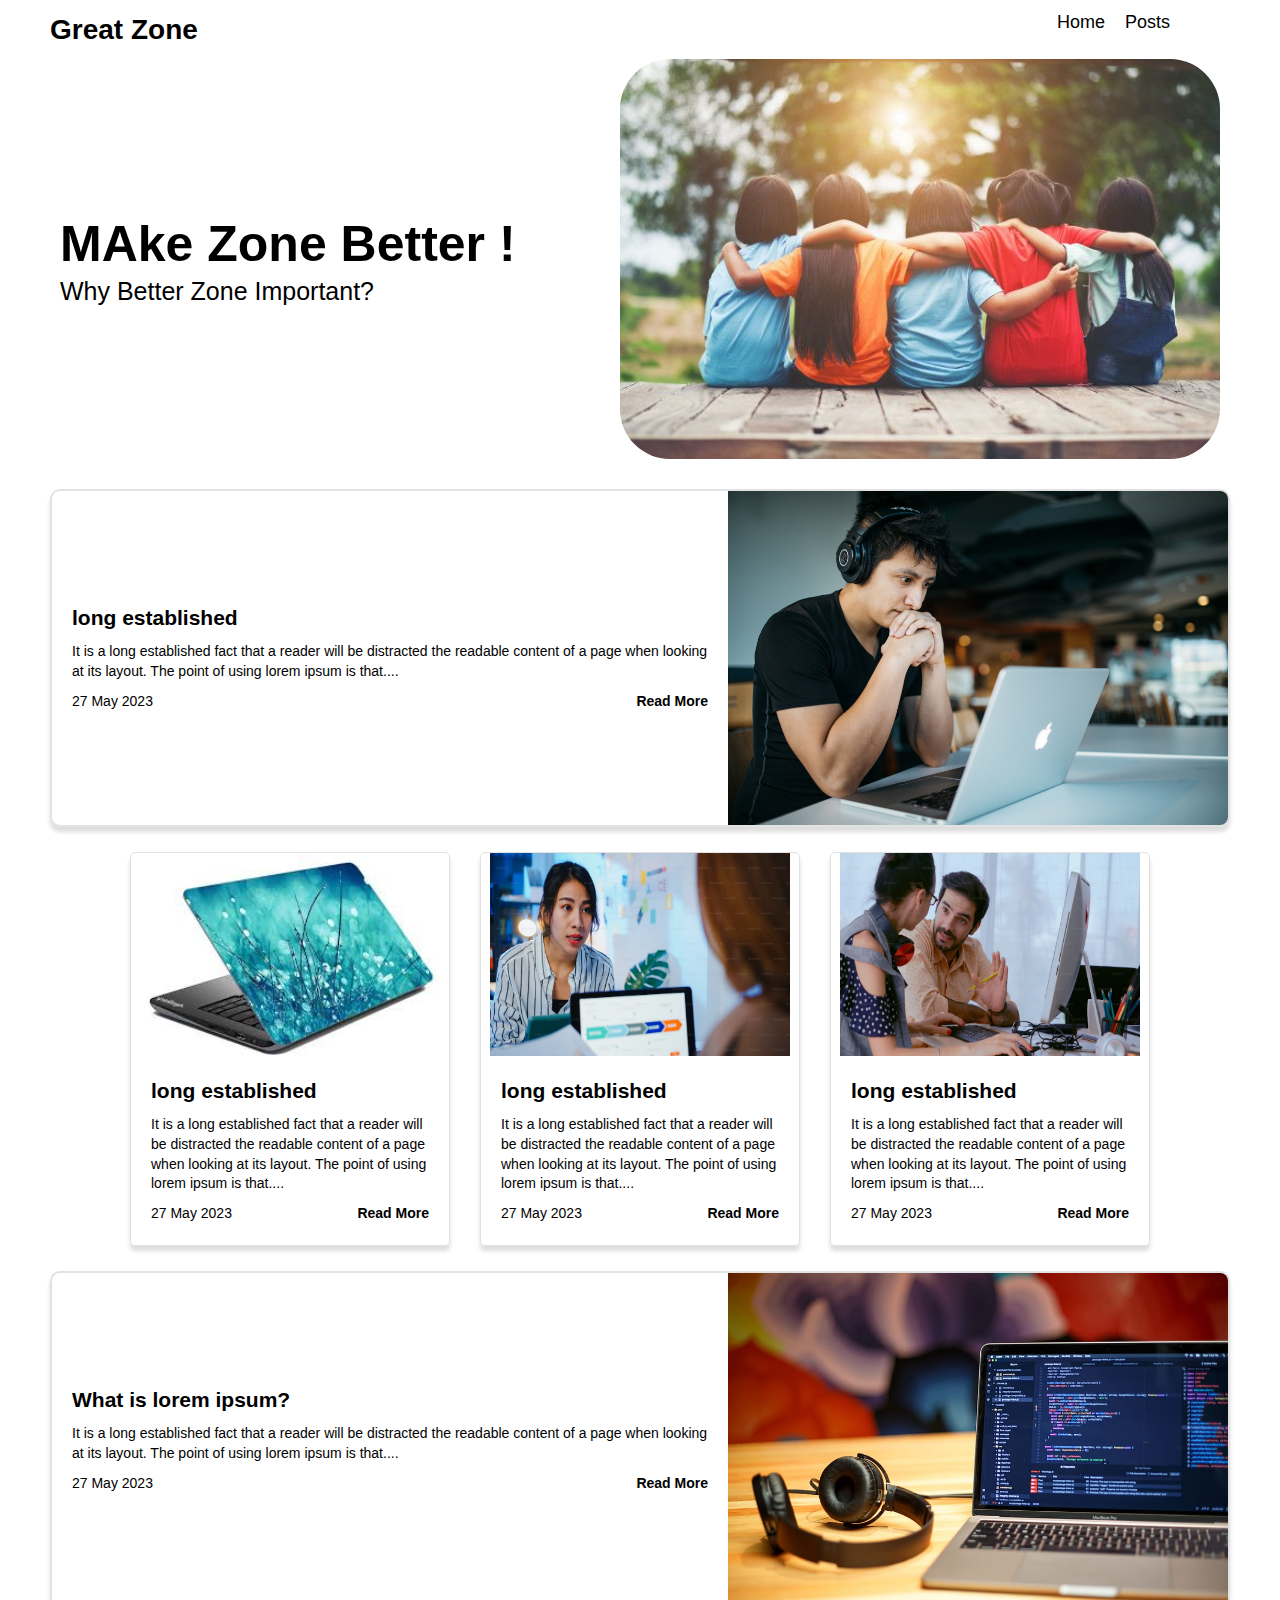
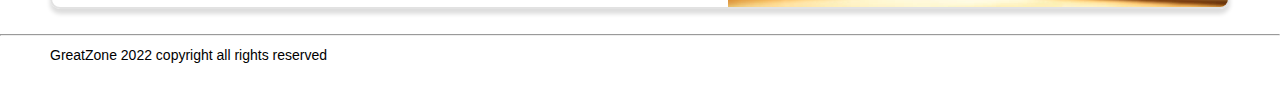
<file: project8/index.html>
<!DOCTYPE html>
<html lang="en">
<head>
    <meta charset="UTF-8">
    <meta http-equiv="X-UA-Compatible" content="IE=edge">
    <meta name="viewport" content="width=device-width, initial-scale=1.0">
    <title>Home Page | Blog Website</title>
    <link rel="stylesheet" href="style.css">
    <link rel="stylesheet" href="https://cdnjs.cloudflare.com/ajax/libs/font-awesome/6.4.0/css/all.min.css" integrity="sha512-iecdLmaskl7CVkqkXNQ/ZH/XLlvWZOJyj7Yy7tcenmpD1ypASozpmT/E0iPtmFIB46ZmdtAc9eNBvH0H/ZpiBw==" crossorigin="anonymous" referrerpolicy="no-referrer"/>
</head>
<body>
    <header>
        <nav>
            <h1>Great Zone</h1>
            <ul>
              <a href="index.html">  <li>Home</li> </a>
               
                <li>Posts</li>
                <li><i class="fa-brands fa-instagram"></i></li>
                <li><i class="fa-brands fa-square-twitter"></i></li>
                <li><i class="fa-brands fa-linkedin"></i></li>
            </ul>
        </nav>
    </header>
    <main>
      <section id="hero">
        <div class="hero_content">
            <h1>MAke Zone Better !</h1>
            <h4>Why Better Zone Important?</h4>
        </div>
        <div class="hero_image">
            <img src="image/hero.png" alt="">
        </div>

      </section>
      <div class="h_card">
        <div class="card_content">
          <h2>long established</h2>
          <p>
            It is a long established fact that a reader will be distracted the
            readable content of a page when looking at its layout. The point of using 
            lorem ipsum is that....
          </p>
          <div class="butdate">
            <div class="status">27 May 2023</div>
        <a href="post.html"><button class="read_btn">Read More</button></a>    
          </div>
          
        </div>
        <img class="laptopguy" src="image/laptopguy.png" alt="">
      </div>

      <div class="card_container">
        <div class="card_wrapper">
            <div class="v_card">
                <div class="card_content">
                  <h2>long established</h2>
                  <p>
                    It is a long established fact that a reader will be distracted the
                    readable content of a page when looking at its layout. The point of using 
                    lorem ipsum is that....
                  </p>
                  <div class="butdate">
                    <div class="status">27 May 2023</div>
                   <a href=""><button class="read_btn">Read More</button> </a>
                     
                  </div>
                  
                </div>
                <img class="vimg" src="image/card1.png" alt="">
              </div>

              <div class="v_card">
                <div class="card_content">
                  <h2>long established</h2>
                  <p>
                    It is a long established fact that a reader will be distracted the
                    readable content of a page when looking at its layout. The point of using 
                    lorem ipsum is that....
                  </p>
                  <div class="butdate">
                    <div class="status">27 May 2023</div>
                    <a href="post.html">
                      <button class="read_btn">Read More</button> 
                    </a>
                     
                  </div>
                  
                </div>
                <img class="vimg" src="image/card2.png" alt="">
              </div>

              <div class="v_card">
                <div class="card_content">
                  <h2>long established</h2>
                  <p>
                    It is a long established fact that a reader will be distracted the
                    readable content of a page when looking at its layout. The point of using 
                    lorem ipsum is that....
                  </p>
                  <div class="butdate">
                    <div class="status">27 May 2023</div>
                    <a href="post.html"><button class="read_btn">Read More</button></a>
                   
                  </div>
                  
                </div>
                <img class="vimg" src="image/card3.png" alt="">
              </div>

        </div>
      </div>


      <div class="h_card">
        <div class="card_content">
          <h2> What is lorem ipsum? </h2>
          <p>
            It is a long established fact that a reader will be distracted the
            readable content of a page when looking at its layout. The point of using 
            lorem ipsum is that....
          </p>
          <div class="butdate">
            <div class="status">27 May 2023</div>
            <a href="post.html">
              <button class="read_btn">Read More</button>
            </a>
              
          </div>
          
        </div>
        <img class="laptopguy" src="image/longcard.png" alt="">
      </div>
    </main>
    <hr>
<footer>
  <p>GreatZone 2022 copyright all rights reserved</p>

  <ul>
    <li><i class="fa-brands fa-instagram"></i></li>
    <li><i class="fa-brands fa-square-twitter"></i></li>
    <li><i class="fa-brands fa-linkedin"></i></li>  
  </ul>
  
</footer>
  
</body>
</html>
</file>
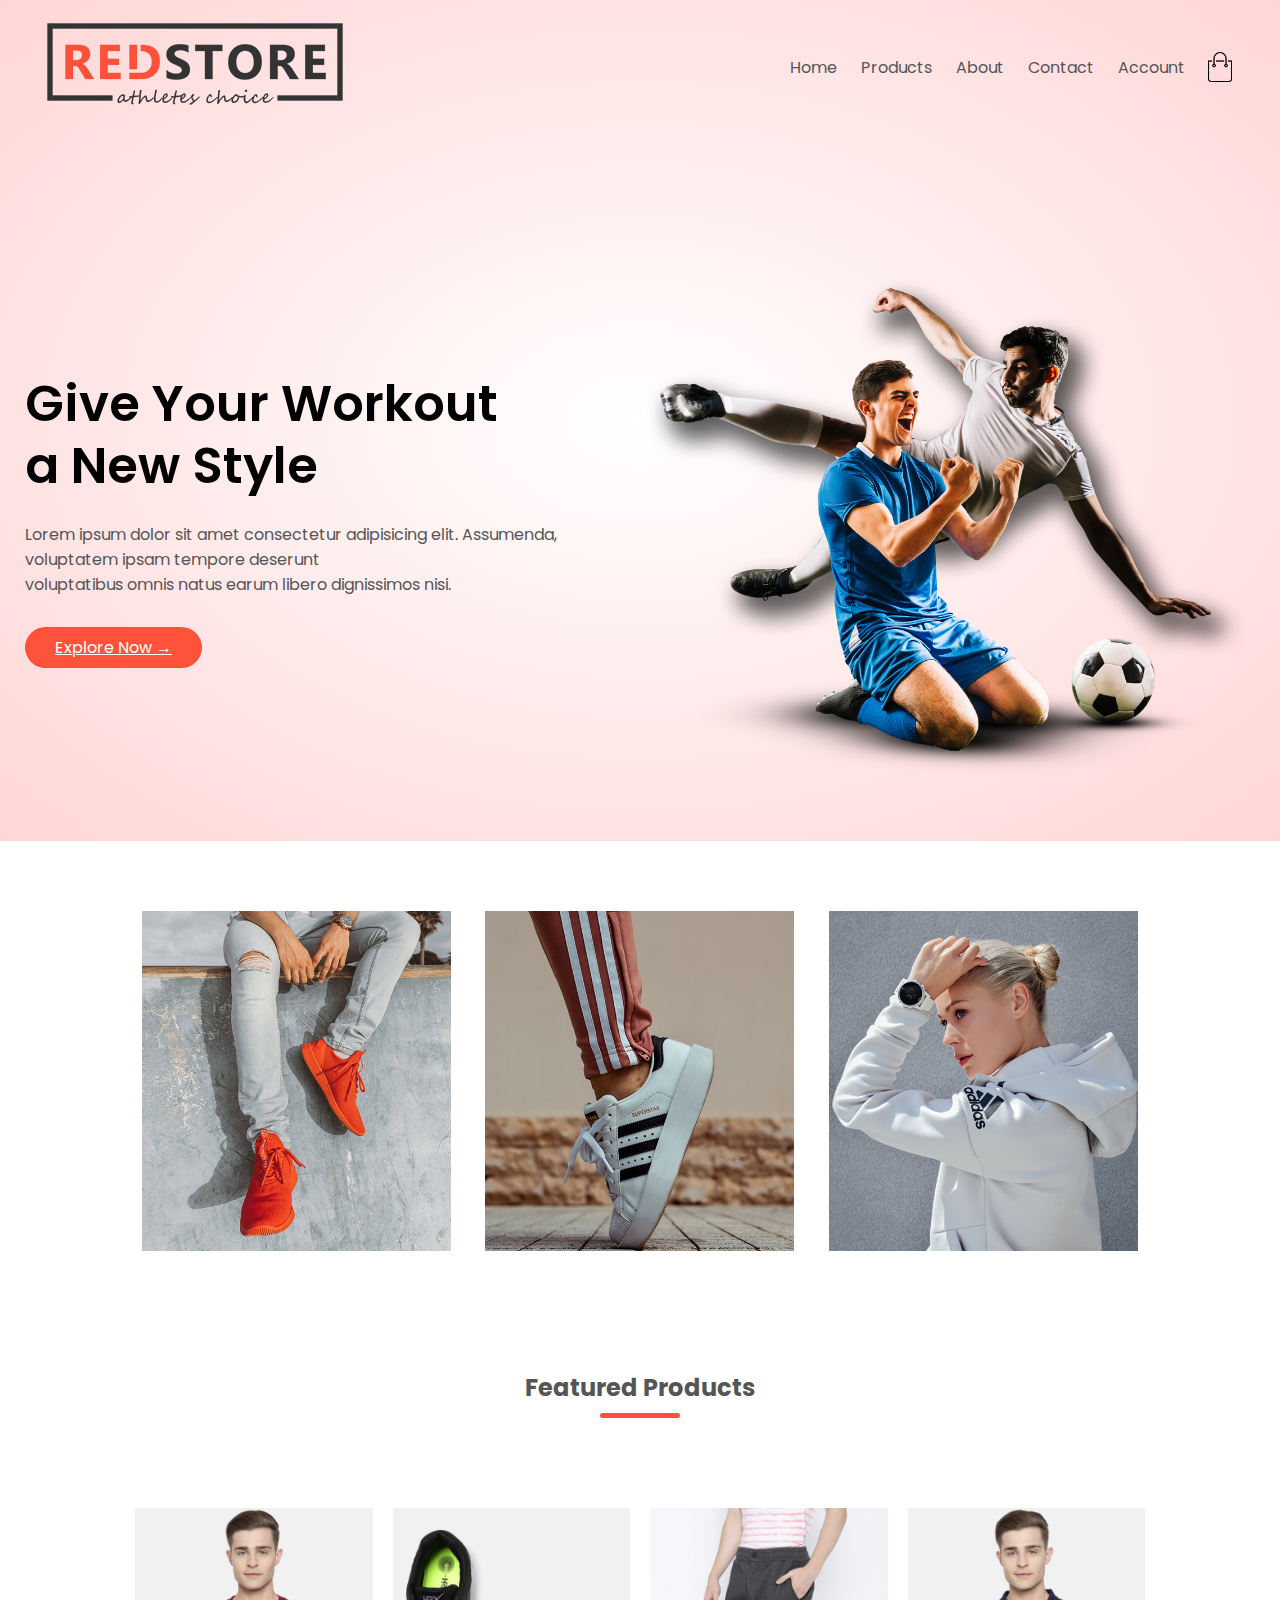
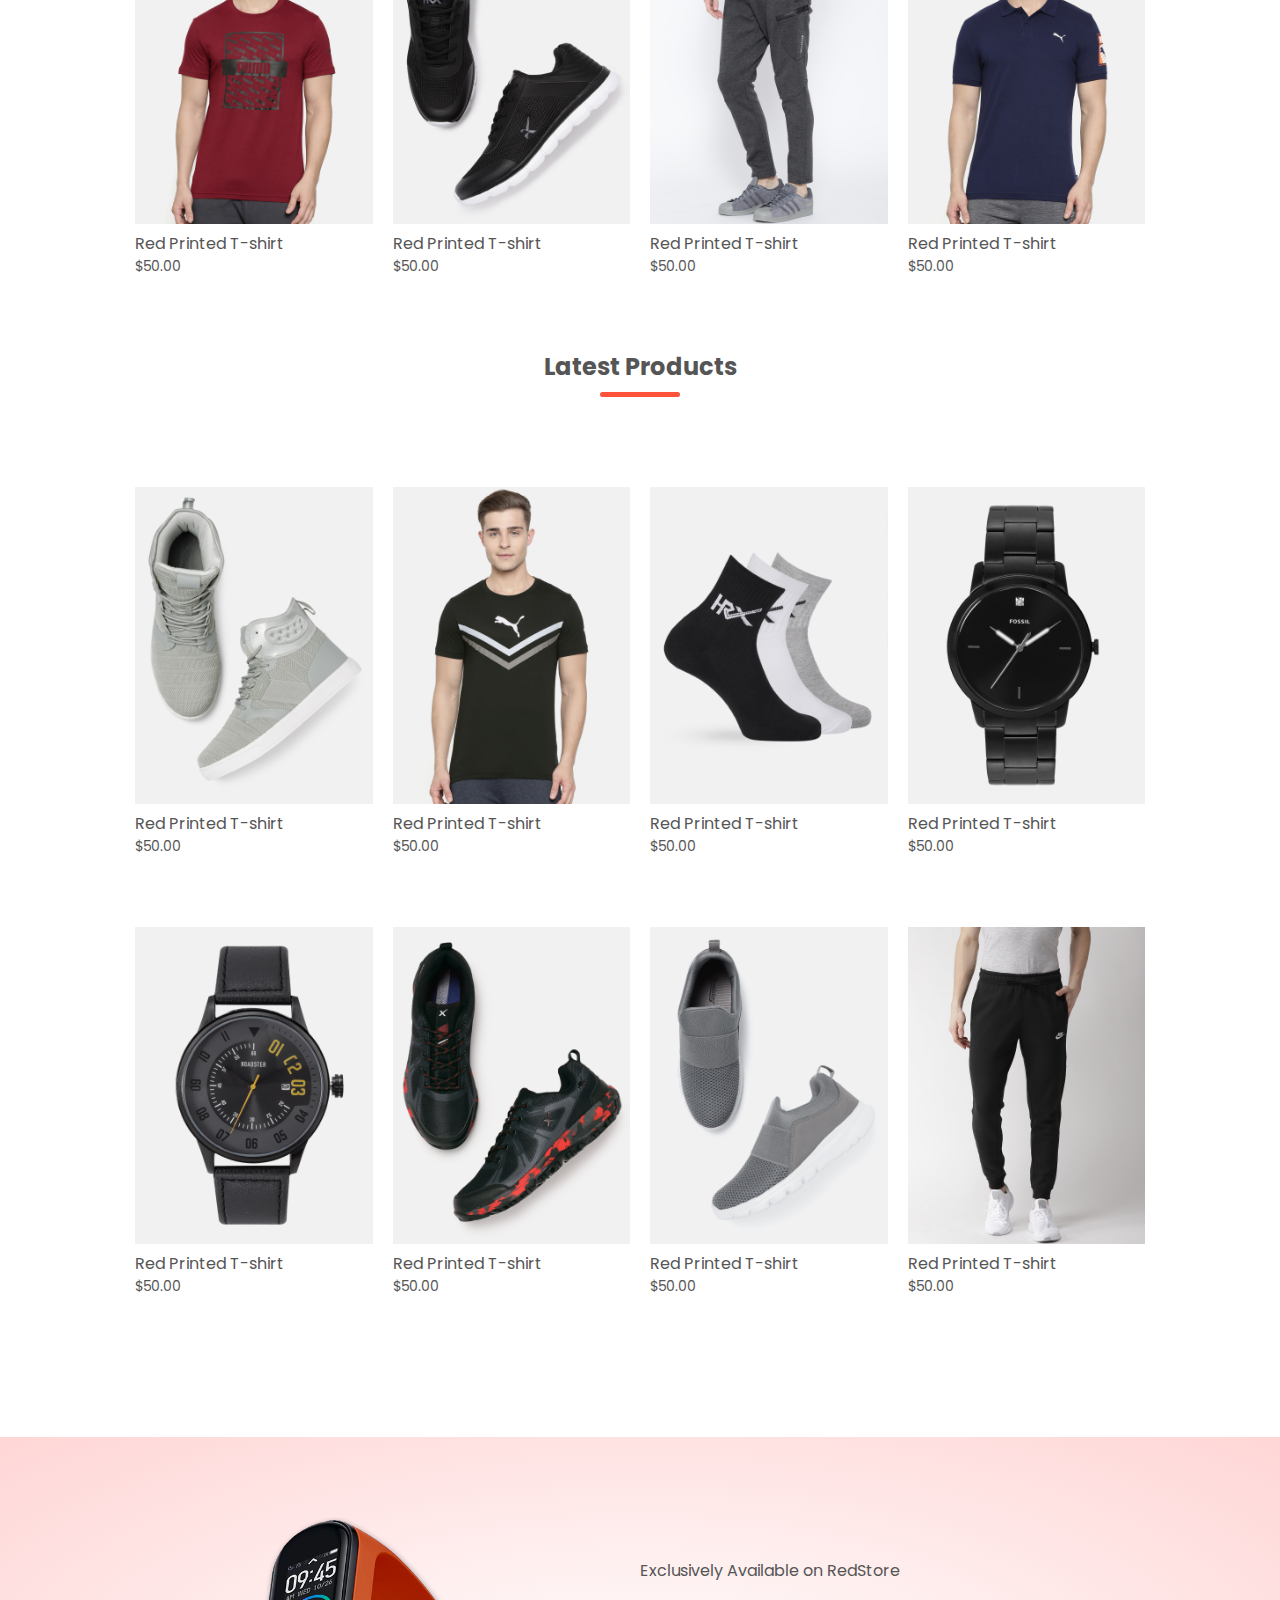
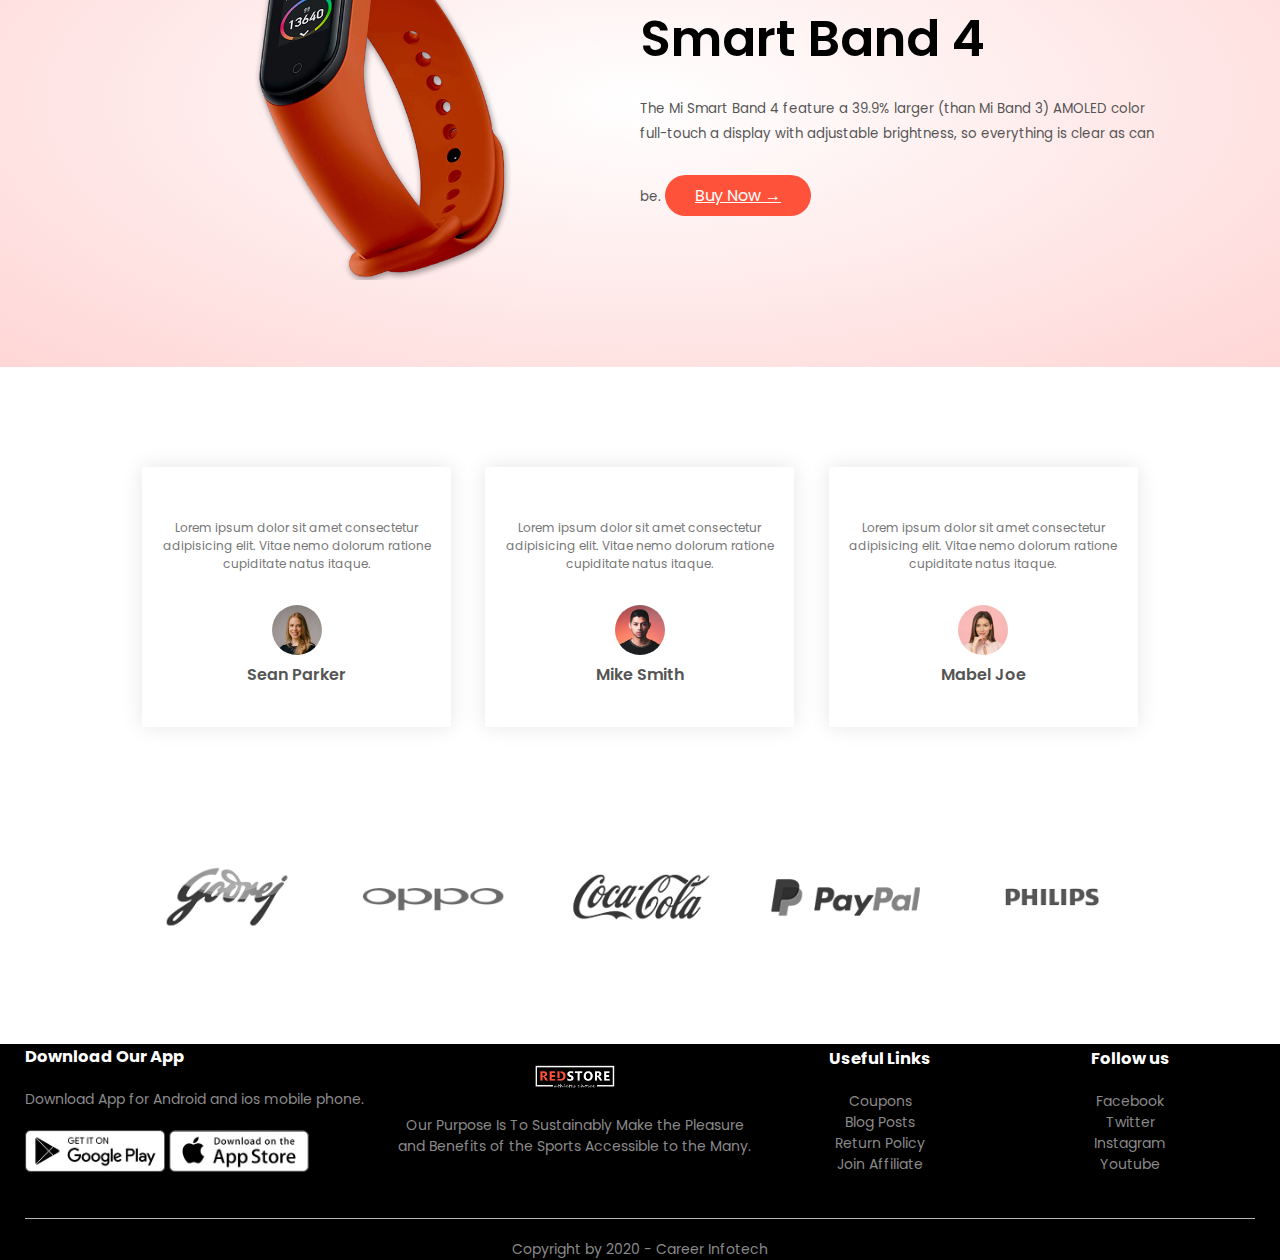
<file: project9/index.html>
<!DOCTYPE html>
<html lang="en">

<head>
    <meta charset="UTF-8">
    <meta http-equiv="X-UA-Compatible" content="IE=edge">
    <meta name="viewport" content="width=device-width, initial-scale=1.0">
    <title>eCommerce Website</title>
    <link rel="stylesheet" href="style.css">
    <link rel="preconnect" href="https://fonts.googleapis.com">
    <link rel="preconnect" href="https://fonts.gstatic.com" crossorigin>
    <link
        href="https://fonts.googleapis.com/css2?family=Poppins:ital,wght@0,100;0,200;0,600;1,100;1,200;1,300;1,500&family=Roboto:ital,wght@0,100;0,300;0,400;0,500;0,700;0,900;1,100;1,300;1,400;1,500;1,700;1,900&display=swap"
        rel="stylesheet">
    <link rel="stylesheet" href="https://cdnjs.cloudflare.com/ajax/libs/font-awesome/6.4.0/css/all.min.css"
        integrity="sha512-iecdLmaskl7CVkqkXNQ/ZH/XLlvWZOJyj7Yy7tcenmpD1ypASozpmT/E0iPtmFIB46ZmdtAc9eNBvH0H/ZpiBw=="
        crossorigin="anonymous" referrerpolicy="no-referrer" />
</head>

<body>
    <div class="header">
        <div class="container">
            <div class="navbar">
                <div class="logo">
                    <img src="images/logoredstore.png" alt="">
                </div>
                <nav>
                    <ul id="MenuItems">
                        <li><a href="">Home</a></li>
                        <li><a href="">Products</a></li>
                        <li><a href="">About</a></li>
                        <li><a href="">Contact</a></li>
                        <li><a href="">Account</a></li>

                    </ul>
                </nav>
                <img src="images/cart.png" alt="" width="30px" height="30px">
                <img src="images/menu.png" alt="" class="menu-icon" onclick="menutoggle()">
            </div>
            <div class="row">
                <div class="col-2">
                    <h1>Give Your Workout <br> a New Style</h1>
                    <p>Lorem ipsum dolor sit amet consectetur adipisicing elit. Assumenda,
                        voluptatem ipsam tempore deserunt <br>voluptatibus omnis
                        natus earum libero dignissimos nisi.
                    </p>

                    <a href="" class="btn">Explore Now &#8594;</a>
                </div>
                <div class="col-2">
                    <img src="images/image1.png" alt="">
                </div>
            </div>
        </div>
    </div>
    <!-- -------------- feature categories      ------------- -->
    <div class="categories">
        <div class="small-container">
            <div class="row">
                <div class="col-3">
                    <img src="images/category-1.jpg" alt="">
                </div>
                <div class="col-3">
                    <img src="images/category-2.jpg" alt="">
                </div>
                <div class="col-3">
                    <img src="images/category-3.jpg" alt="">
                </div>
            </div>
        </div>
    </div>

    <!-- feature products -->
    <div class="small-container">
        <h2 class="title">Featured Products</h2>
        <div class="row">
            <div class="col-4">
                <img src="images/product-1.jpg" alt="">
                <h4>Red Printed T-shirt</h4>
                <div class="ratings">
                    <i class="fa-solid fa-star"></i>
                    <i class="fa-solid fa-star"></i>
                    <i class="fa-solid fa-star"></i>
                    <i class="fa-solid fa-star"></i>
                    <i class="fa-regular fa-star"></i>
                </div>
                <p>$50.00</p>
            </div>
            <div class="col-4">
                <img src="images/product-2.jpg" alt="">
                <h4>Red Printed T-shirt</h4>
                <div class="ratings">
                    <i class="fa-solid fa-star"></i>
                    <i class="fa-solid fa-star"></i>
                    <i class="fa-solid fa-star"></i>
                    <i class="fa-solid fa-star"></i>
                    <i class="fa-regular fa-star"></i>
                </div>
                <p>$50.00</p>
            </div>
            <div class="col-4">
                <img src="images/product-3.jpg" alt="">
                <h4>Red Printed T-shirt</h4>
                <div class="ratings">
                    <i class="fa-solid fa-star"></i>
                    <i class="fa-solid fa-star"></i>
                    <i class="fa-solid fa-star"></i>
                    <i class="fa-solid fa-star"></i>
                    <i class="fa-regular fa-star"></i>
                </div>
                <p>$50.00</p>
            </div>

            <div class="col-4">
                <img src="images/product-4.jpg" alt="">
                <h4>Red Printed T-shirt</h4>
                <div class="ratings">

                    <i class="fa-solid fa-star"></i>
                    <i class="fa-solid fa-star"></i>
                    <i class="fa-solid fa-star"></i>
                    <i class="fa-solid fa-star"></i>
                    <i class="fa-regular fa-star"></i>
                </div>
                <p>$50.00</p>
            </div>
        </div>
        <h2 class="title">Latest Products</h2>

        <div class="row">
            <div class="col-4">
                <img src="images/product-5.jpg" alt="">
                <h4>Red Printed T-shirt</h4>
                <div class="ratings">

                    <i class="fa-solid fa-star"></i>
                    <i class="fa-solid fa-star"></i>
                    <i class="fa-solid fa-star"></i>
                    <i class="fa-solid fa-star"></i>
                    <i class="fa-regular fa-star"></i>
                </div>
                <p>$50.00</p>
            </div>
            <div class="col-4">
                <img src="images/product-6.jpg" alt="">
                <h4>Red Printed T-shirt</h4>
                <div class="ratings">

                    <i class="fa-solid fa-star"></i>
                    <i class="fa-solid fa-star"></i>
                    <i class="fa-solid fa-star"></i>
                    <i class="fa-solid fa-star"></i>
                    <i class="fa-regular fa-star"></i>
                </div>
                <p>$50.00</p>
            </div>
            <div class="col-4">
                <img src="images/product-7.jpg" alt="">
                <h4>Red Printed T-shirt</h4>
                <div class="ratings">

                    <i class="fa-solid fa-star"></i>
                    <i class="fa-solid fa-star"></i>
                    <i class="fa-solid fa-star"></i>
                    <i class="fa-solid fa-star"></i>
                    <i class="fa-regular fa-star"></i>
                </div>
                <p>$50.00</p>
            </div>

            <div class="col-4">
                <img src="images/product-8.jpg" alt="">
                <h4>Red Printed T-shirt</h4>
                <div class="ratings">

                    <i class="fa-solid fa-star"></i>
                    <i class="fa-solid fa-star"></i>
                    <i class="fa-solid fa-star"></i>
                    <i class="fa-solid fa-star"></i>
                    <i class="fa-regular fa-star"></i>
                </div>
                <p>$50.00</p>
            </div>
        </div>

        <div class="row">
            <div class="col-4">
                <img src="images/product-9.jpg" alt="">
                <h4>Red Printed T-shirt</h4>
                <div class="ratings">

                    <i class="fa-solid fa-star"></i>
                    <i class="fa-solid fa-star"></i>
                    <i class="fa-solid fa-star"></i>
                    <i class="fa-solid fa-star"></i>
                    <i class="fa-regular fa-star"></i>
                </div>
                <p>$50.00</p>
            </div>
            <div class="col-4">
                <img src="images/product-10.jpg" alt="">
                <h4>Red Printed T-shirt</h4>
                <div class="ratings">

                    <i class="fa-solid fa-star"></i>
                    <i class="fa-solid fa-star"></i>
                    <i class="fa-solid fa-star"></i>
                    <i class="fa-solid fa-star"></i>
                    <i class="fa-regular fa-star"></i>
                </div>
                <p>$50.00</p>
            </div>
            <div class="col-4">
                <img src="images/product-11.jpg" alt="">
                <h4>Red Printed T-shirt</h4>
                <div class="ratings">
                    <i class="fa-solid fa-star"></i>
                    <i class="fa-solid fa-star"></i>
                    <i class="fa-solid fa-star"></i>
                    <i class="fa-solid fa-star"></i>
                    <i class="fa-regular fa-star"></i>
                </div>
                <p>$50.00</p>
            </div>

            <div class="col-4">
                <img src="images/product-12.jpg" alt="">
                <h4>Red Printed T-shirt</h4>
                <div class="ratings">
                    <i class="fa-solid fa-star"></i>
                    <i class="fa-solid fa-star"></i>
                    <i class="fa-solid fa-star"></i>
                    <i class="fa-solid fa-star"></i>
                    <i class="fa-regular fa-star"></i>
                </div>
                <p>$50.00</p>
            </div>
        </div>

    </div>

    <!------------ offer ----------------->

    <div class="offer">
        <div class="small-container">
            <div class="row">
                <div class="col-2">
                    <img src="images/exclusive.png" alt="" class="offer-img">
                </div>
                <div class="col-2">
                    <p>Exclusively Available on RedStore</p>
                    <h1>Smart Band 4</h1>
                    <small>
                        The Mi Smart Band 4 feature a 39.9% larger (than Mi Band 3)
                        AMOLED color full-touch a display with adjustable brightness,
                        so everything is clear as can be.
                    </small>
                    <a href="" class="btn">Buy Now &#8594;</a>
                </div>
            </div>
        </div>
    </div>

    <!----------- testimonial---------->
    <div class="testimonial">
        <div class="small-container">
            <div class="row">
                <div class="col-3">
                    <i class="fa-solid fa-quote-left"></i>
                    <p>Lorem ipsum dolor sit amet consectetur adipisicing elit.
                        Vitae nemo dolorum ratione cupiditate natus itaque.
                    </p>
                    <div class="ratings">
                        <i class="fa-solid fa-star"></i>
                        <i class="fa-solid fa-star"></i>
                        <i class="fa-solid fa-star"></i>
                        <i class="fa-solid fa-star"></i>
                        <i class="fa-regular fa-star"></i>
                    </div>
                    <img src="images/user-1.png" alt="">

                    <h3>Sean Parker</h3>
                </div>
                
                <div class="col-3">
                    <i class="fa-solid fa-quote-left"></i>
                    <p>Lorem ipsum dolor sit amet consectetur adipisicing elit.
                        Vitae nemo dolorum ratione cupiditate natus itaque.
                    </p>
                    <div class="ratings">
                        <i class="fa-solid fa-star"></i>
                        <i class="fa-solid fa-star"></i>
                        <i class="fa-solid fa-star"></i>
                        <i class="fa-solid fa-star"></i>
                        <i class="fa-regular fa-star"></i>
                    </div>
                    <img src="images/user-2.png" alt="">

                    <h3>Mike Smith</h3>
                </div>
                <div class="col-3">
                    <i class="fa-solid fa-quote-left"></i>
                    <p>Lorem ipsum dolor sit amet consectetur adipisicing elit.
                        Vitae nemo dolorum ratione cupiditate natus itaque.
                    </p>
                    <div class="ratings">
                        <i class="fa-solid fa-star"></i>
                        <i class="fa-solid fa-star"></i>
                        <i class="fa-solid fa-star"></i>
                        <i class="fa-solid fa-star"></i>
                        <i class="fa-regular fa-star"></i>
                    </div>
                    <img src="images/user-3.png" alt="">

                    <h3>Mabel Joe</h3>
                </div>
            </div>
        </div>
    </div>


<!-- brands-------------- -->

<div class="brands">
    <div class="small-container">
        <div class="row">
            <div class="col-5">
                <img src="images/logo-godrej.png" alt="">
            </div>
            <div class="col-5">
                <img src="images/logo-oppo.png" alt="">
            </div>
            <div class="col-5">
             <img src="images/logo-coca-cola.png" alt="">
            </div>
            <div class="col-5">
             <img src="images/logo-paypal.png" alt="">
            </div>
             <div class="col-5">
              <img src="images/logo-philips.png" alt="">
        </div>
        </div>
    </div>
</div>

<!-- footer -->

<div class="footer">
    <div class="container">
        <div class="row">
            <div class="footer-col-1">
                <h3>Download Our App</h3>
                <p>Download App for Android and ios mobile phone.</p>
                <div class="app-logo">
                    <img src="images/play-store.png" alt="">
                    <img src="images/app-store.png" alt="">
                </div>
            </div>
            
            <div class="footer-col-2">
                <img src="images/logo-white.png" alt="">
                <p>Our Purpose Is To Sustainably Make the Pleasure and 
                    Benefits of the Sports Accessible to the Many.
                </p>
            </div>

            <div class="footer-col-3">
                <h3>Useful Links</h3>
               <ul>
                <li>Coupons</li>
                <li>Blog Posts</li>
                <li>Return Policy</li>
                <li>Join Affiliate</li>
               </ul>
            </div>
            
            <div class="footer-col-4">
                <h3>Follow us</h3>
               <ul>
                <li>Facebook</li>
                <li>Twitter</li>
                <li>Instagram</li>
                <li>Youtube</li>
               </ul>
            </div>
        </div>
        <hr>
        <p class="copyright">Copyright by 2020 - Career Infotech</p>
    </div>
</div>

<!-------------------- js for toggle menu ---------------->
<script>
    var MenuItems = document.getElementById("MenuItems")
     MenuItems.style.maxHeight="0px"
     function menutoggle(){

        if(MenuItems.style.maxHeight =="0px"){
            MenuItems.style.maxHeight="200px";
        }
        else{
            MenuItems.style.maxHeight="0px"
        } 
    }

</script>

</body>

</html>
</file>
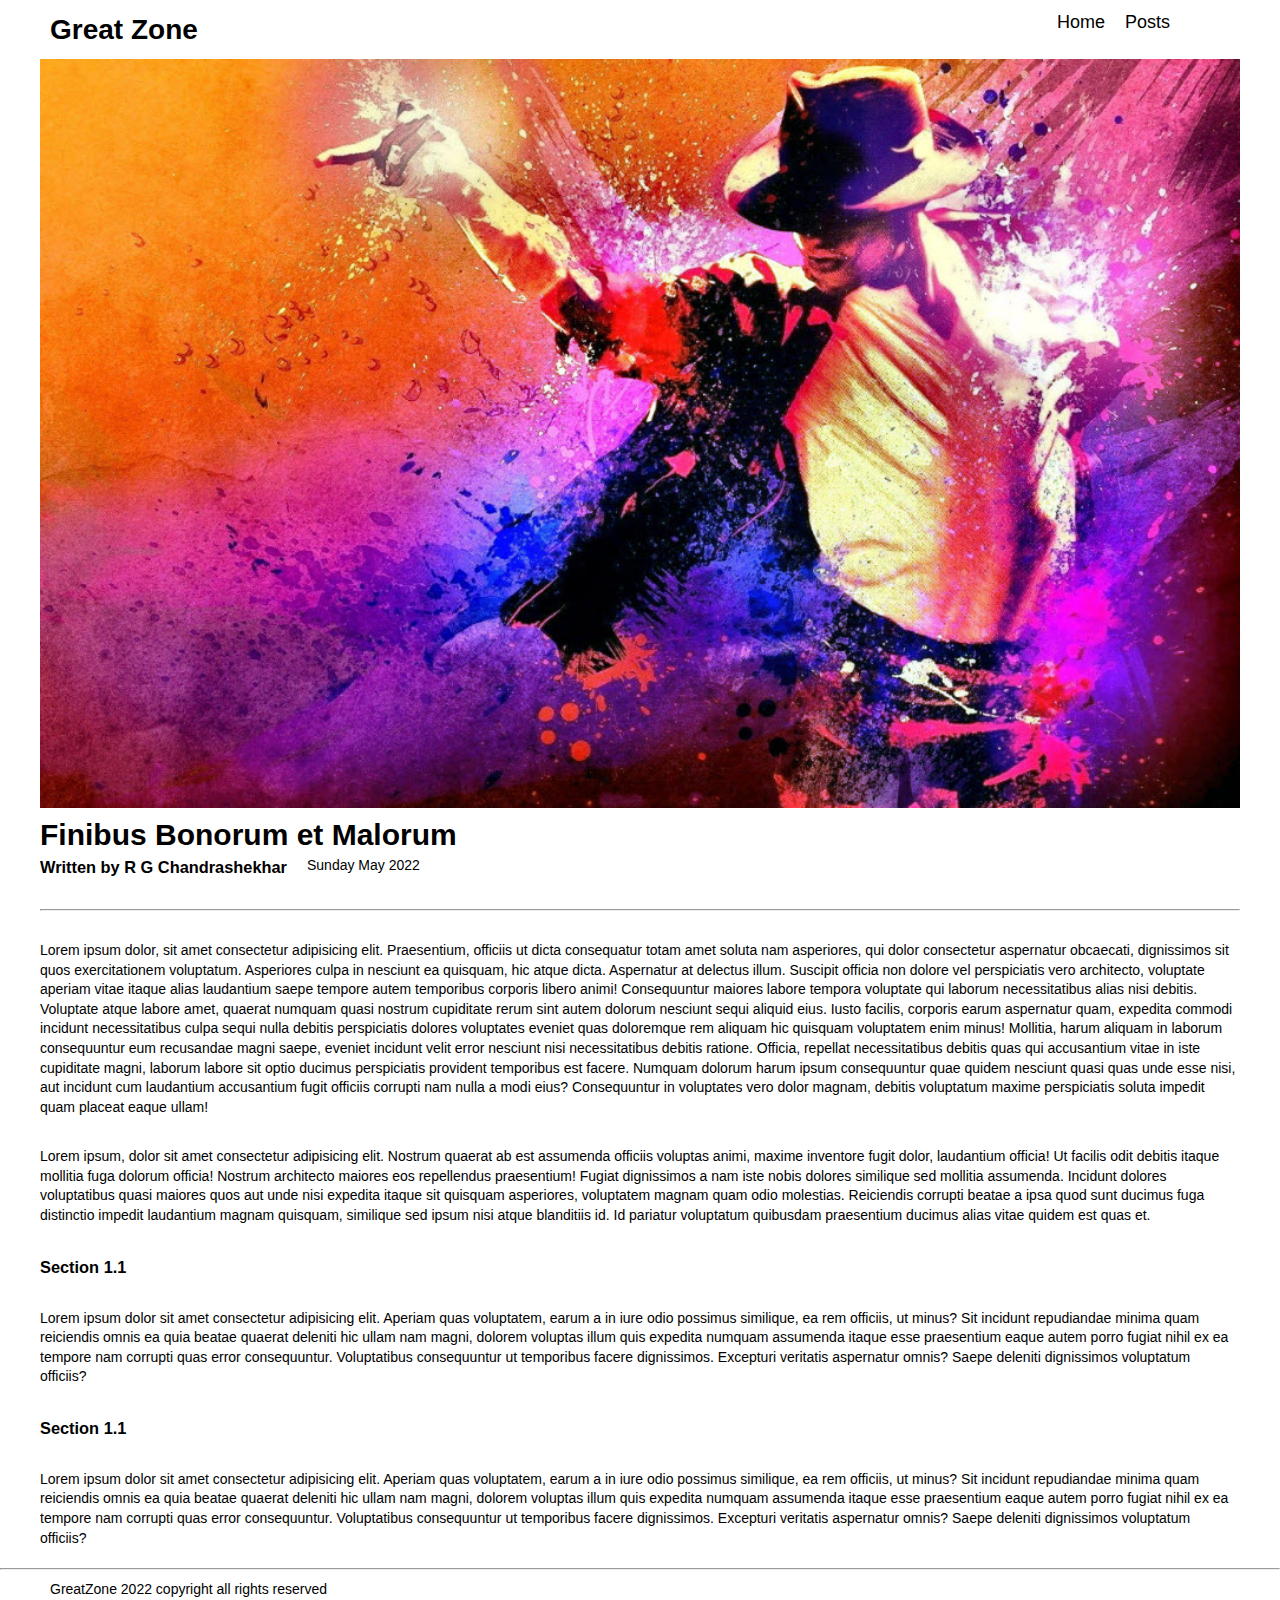
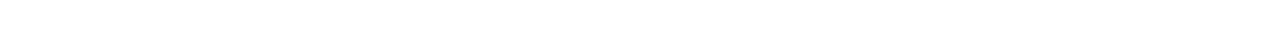
<file: project8/post.html>
<!DOCTYPE html>
<html lang="en">
<head>
    <meta charset="UTF-8">
    <meta http-equiv="X-UA-Compatible" content="IE=edge">
    <meta name="viewport" content="width=device-width, initial-scale=1.0">
    <title>Document</title>
    <link rel="stylesheet" href="style.css">
    <link rel="stylesheet" href="https://cdnjs.cloudflare.com/ajax/libs/font-awesome/6.4.0/css/all.min.css" integrity="sha512-iecdLmaskl7CVkqkXNQ/ZH/XLlvWZOJyj7Yy7tcenmpD1ypASozpmT/E0iPtmFIB46ZmdtAc9eNBvH0H/ZpiBw==" crossorigin="anonymous" referrerpolicy="no-referrer"/>
</head>
<body>

    <header>
        <nav>
            <h1>Great Zone</h1>
            <ul>
                <a href="index.html">  <li>Home</li> </a>
                <li>Posts</li>  
                 <li><i class="fa-brands fa-instagram"></i></li>
                <li><i class="fa-brands fa-square-twitter"></i></li>
                <li><i class="fa-brands fa-linkedin"></i></li> 
            </ul>
        </nav>
    </header>
    <main class="post">
        <section>
            <div class="banner_image">
                <img src="image/banner.png" alt="">
            </div>
            <h1>Finibus Bonorum et Malorum</h1>
             <div class="about_author">
                <h3>Written by R G Chandrashekhar</h3>
            <p>Sunday May 2022</p>
             </div>
         </section>
              <hr>
                   
              <article>
                <p>Lorem ipsum dolor, sit amet consectetur adipisicing elit. Praesentium, officiis ut dicta
                     consequatur totam amet soluta nam asperiores, qui dolor consectetur aspernatur obcaecati, 
                     dignissimos sit quos exercitationem voluptatum. Asperiores culpa in nesciunt ea quisquam, 
                     hic atque dicta. Aspernatur at delectus illum. Suscipit officia non dolore vel 
                     perspiciatis vero architecto, voluptate aperiam vitae itaque alias laudantium saepe
                    tempore autem temporibus corporis libero animi! Consequuntur maiores labore tempora 
                    voluptate qui laborum necessitatibus alias nisi debitis. Voluptate atque labore amet,
                     quaerat numquam quasi nostrum cupiditate rerum sint autem dolorum nesciunt sequi aliquid 
                     eius. Iusto facilis, corporis earum aspernatur quam, expedita commodi incidunt necessitatibus 
                     culpa sequi nulla debitis perspiciatis dolores voluptates eveniet quas doloremque rem aliquam 
                     hic quisquam voluptatem enim minus! Mollitia, harum aliquam in laborum consequuntur eum recusandae 
                     magni saepe, eveniet incidunt velit error nesciunt nisi necessitatibus debitis ratione. 
                     Officia, repellat necessitatibus debitis quas qui accusantium vitae in iste cupiditate magni, 
                     laborum labore sit optio ducimus perspiciatis provident temporibus est facere. Numquam 
                     dolorum harum ipsum consequuntur quae quidem nesciunt quasi quas unde esse nisi, aut incidunt
                      cum laudantium accusantium fugit officiis corrupti nam nulla a modi eius? Consequuntur in 
                      voluptates vero dolor magnam,
                     debitis voluptatum maxime perspiciatis soluta impedit quam placeat eaque ullam!</p>

                     <p>Lorem ipsum, dolor sit amet consectetur adipisicing elit. Nostrum quaerat ab est assumenda 
                        officiis voluptas animi, maxime inventore fugit dolor, laudantium officia! Ut facilis odit 
                        debitis itaque mollitia fuga dolorum officia! Nostrum architecto maiores eos repellendus praesentium! 
                        Fugiat dignissimos a nam iste nobis dolores similique sed mollitia assumenda. Incidunt dolores 
                        voluptatibus quasi maiores quos aut unde nisi expedita itaque sit quisquam asperiores, voluptatem 
                        magnam quam odio molestias. Reiciendis corrupti beatae a ipsa quod sunt ducimus fuga distinctio 
                        impedit laudantium magnam quisquam, similique sed ipsum nisi atque blanditiis
                         id. Id pariatur voluptatum quibusdam praesentium ducimus alias vitae quidem est quas et.
                        </p>

                        <h3> Section 1.1</h2>
                        <p>
                    Lorem ipsum dolor sit amet consectetur adipisicing elit. Aperiam quas voluptatem,
                     earum a in iure odio possimus similique, ea rem officiis, ut minus? Sit incidunt 
                     repudiandae minima quam reiciendis omnis ea quia beatae quaerat deleniti hic ullam nam 
                     magni, dolorem voluptas illum quis expedita numquam assumenda itaque esse 
                       praesentium eaque autem porro fugiat nihil ex ea tempore nam corrupti quas error 
                       consequuntur. Voluptatibus consequuntur ut temporibus facere dignissimos. Excepturi 
                       veritatis aspernatur omnis? Saepe deleniti dignissimos voluptatum officiis?        
                        </p>

                        <h3> Section 1.1</h2>
                            <p>
                        Lorem ipsum dolor sit amet consectetur adipisicing elit. Aperiam quas voluptatem,
                         earum a in iure odio possimus similique, ea rem officiis, ut minus? Sit incidunt 
                         repudiandae minima quam reiciendis omnis ea quia beatae quaerat deleniti hic ullam nam 
                         magni, dolorem voluptas illum quis expedita numquam assumenda itaque esse 
                           praesentium eaque autem porro fugiat nihil ex ea tempore nam corrupti quas error 
                           consequuntur. Voluptatibus consequuntur ut temporibus facere dignissimos. Excepturi 
                           veritatis aspernatur omnis? Saepe deleniti dignissimos voluptatum officiis?        
                            </p>
        
                    
                        
                    </article>
    </main>

    <hr>
    <footer>
        <p>GreatZone 2022 copyright all rights reserved</p>
      
         <ul>
          <li><i class="fa-brands fa-instagram"></i></li>
          <li><i class="fa-brands fa-square-twitter"></i></li>
          <li><i class="fa-brands fa-linkedin"></i></li>  
        </ul>  
      </footer>

</body>
</html>
</file>
<file: project1/style.css>
*{
    margin: 0%;
    padding: 0%;
    box-sizing: border-box;
}
.container{
    background-color: #e5e5e5fd;
    min-height: 100vh;
    border: 8px solid  #1d1e4c;
}
.content{
    max-width: 900px;
    margin: 0 auto;
}
.top_section{
    display: flex;
    justify-content: space-between;
    margin-top: 40px;
    align-items: flex-end;
}
.top_section h4{
    text-align: end;
    font-size: 25px;
}
.top_section h1{
    font-size: 50px;
    font-weight: bold;
    color: #1d1e4c;
text-transform: uppercase;
}
.image_container{
    border-radius: 50%;
    overflow: hidden;
}
.image_container,img{
width: 300px; 
height: 320px; 
}
.about_section{
    margin-top: 50px;

}
.about_section h2{
    font-size: 65px;
    font-weight: 400;
    margin-bottom: 20px ;
}

.about_section p{
    font-size: 20px;
    line-height:30px;
    letter-spacing:1.5px;
    text-align: justify;
}
.biography_section{
    margin: 50px 0;
}
.biography_section h3{
    margin-bottom: 20px;
}
.biography_section ul{
    margin-left: 50px;
}
.biography_section li{
    margin-bottom: 15px;
}

footer{
    margin: 50px 0;
}
footer p{
    text-align: end;
}
</file>
<file: project2/style.css>
*{
    margin: 0%;
    padding: 0%;
    box-sizing: border-box;
}
body{
    background-color: #ccc;
}
.container{
    max-width: 900px;
    margin: 0 auto;
margin-top: 50px;
}
.apply_box{
    max-width: 600px;
    padding: 20px;
    background-color:whitesmoke;
    margin: 0 auto;
    box-shadow: 4px 3px 5px rgba(3,3,2, 0.7);
    border-radius: 10px;
}
.title_small{
    font-size: 20px;
}
.form_container{
    display: grid;
    grid-template-columns: repeat(auto-fit,minmax(200px,1fr));
    gap:20px;
    margin-top: 20px;
}

.form_control{
    display: flex;
    flex-direction: column; 

}

label{
    font-size: 15px;
    margin-bottom: 5px;
}

input,select,textarea{
    padding: 6px 10px;
border:1.5px solid #ccc;
border-radius: 6px;
font-size: 15px;
}
input,textarea,select:focus{
    outline-color:blueviolet;
}
/* #upload:focus{
    outline-color: blueviolet;
} */

.button_container{
    display: flex;
    justify-content: flex-end;
    margin-top: 20px;
}

button{
    background-color: blueviolet;
    border: transparent solid 2px;
    padding: 5px 10px;
    border-radius: 10px;
    color: white;
    font-size: 17px;
    transition: 0.3s ease-in;
}

button:hover{
    background-color: gray;
    border: solid 2px rgb(138, 80, 192);
    color: black;
    font-size: 17px;
    transition: 0.3s ease-out;
    cursor: pointer;
}

.textarea_control{
    grid-column: 1/span 2;
}
.textarea_control textarea{
    width: 100%;
}

@media (max-width:460px){
    .textarea_control{
        grid-column: 1/ span 1;
    }
  
}
</file>
<file: project3/style.css>
html,body{
    height: 100%;
    margin:0%;
    font-size: 16px;
    font-family: "Lato",sans-serif;
    font-weight: 400;
    line-height: 1.8em;
    color: #666;
}
.pimg1{
    background-image: url("images/istockphoto-1170399977-1024x1024.jpg");
    min-height: 100%;
    
position: relative;
background-position: center;
background-size: cover;
background-repeat: no-repeat;
}
.pimg2{
    background-image: url("images/cff817127395e1c5faaf6be1b214214c.jpg");
    min-height:400px;
}
.pimg3{
    background-image: url("images/31bc7bcbb3d5caef0a70e0aa1aa2d244.jpg");
    min-height:400px;
}

.pimg1,
.pimg2,
.pimg3{

position: relative;
background-position: center;
background-size: cover;
background-repeat: no-repeat;
background-attachment: fixed;
}

.textBg{
    background-color: #313534;
    color: #fff;
    padding: 20px;

}
.ptext{
    position: absolute;
    top: 50%;
    width: 100%;
    text-align: center;
color: black;
font-size: 27px;
letter-spacing: 5px;
text-transform: uppercase;
}
.section{
    padding:50px 80px;
    text-align: center;

}
.section_light{
    background-color: #f4f4f4;
    color:#666;
}
.section_dark{
    background-color: #282e34;
    color: #ddd;
}
</file>
<file: project4/style.css>
@import url('https://fonts.googleapis.com/css2?family=Poppins:wght@100&family=Roboto:ital,wght@0,100;0,300;0,400;0,500;0,700;0,900;1,100;1,300;1,400;1,500;1,700;1,900&display=swap');
*{
    margin: 0%;
    padding: 0%;
    box-sizing: border-box;
}
html,body{
    line-height: 1.4;
    font-weight: 300;
    font-family: 'Roboto', sans-serif;
}

.hero_section{
    background-image: url('images/profile-side-view-portrait-his-nice-attractive-focused-skilled-guy-geek-coding-programming-writing-database-source-modern-200904285.jpg');
    min-height: 100vh;
    background-repeat: no-repeat;
    background-position: center;
    background-size: cover;
}
.text_container{
    color: white;
    max-width: 900px;
    margin: 0 auto;
    padding-top: 64px;
    padding-left: 16px;
}
marquee{
    font-size: 62px;
    font-weight: 300;
    color:whitesmoke;
}
.lg_text{
    font-size: 72px;
    font-weight: 400;

}
.black_box{
    background-color: #000;
    padding: 20px;

}

.black_box h2{
color: white;
    font-size: 72px;
    font-weight: 300;
    text-align: center;
}
.black_box h2 span{
    font-weight: 400;
    font-size: 96px;
}
.work{
    display: grid;
    gap: 20px;
    /* margin: 20px 0; */
    grid-template-columns: repeat(auto-fit,minmax(320px,1fr));
    max-width: 1100px;
    margin: 50px  auto;
    
}
.img1{
    max-width: 320px;
}
.img2{
    max-width: 320px;
}
.img3{
    max-width:320px;
}
.grid_item{
    display: flex;
    justify-content: center;
    align-items: center;
}
.card{
    max-width: 320px;
    height: 400px;
    border-radius:15px;
    box-shadow: 2px 3px 11px black; 
    transition: 0.3s ease-in-out;
}
.card:hover{
    transform: scale(1.04);
    transition: 0.8s ease-in-out;
    box-shadow: 2px 3px 5px black; 
}

.card_content{
    padding: 20px;
}

.card_content h3{
    margin-bottom: 10px;
}
.bottom_section{
    display: flex;
}
.contact{
    background-color:#515603;
}
.about{
    background-color: #722300;
}
.contact, .about{
    /* flex: 1; */
    min-height: 300px;
    padding: 32px;
    color: whitesmoke;
}

.contact p,
.bottom,p{
    margin-bottom: 20px;
}


.contact h2,
.bottom,h2{
font-size: 60px;
font-weight: 300;
}

footer{
    text-align: center;
    text-transform: uppercase;
    background-color:#000;
    color: white;
    padding: 25px;
}

@media(max-width:786px){
    .hero_section{
        min-height: 50vh;
    } 
    .text_container{
        padding: 10px 0;
        text-align: center;
    }
    .lg_text{
        font-size: 32px;
    }
    .black_box{
        font-size: 24px;

    }
    .black_box h2 span{
        font-size: 32px;
        font-weight: 400;
    }
    .bottom_section{
        flex-direction: column;
    }
    h1{
        font-size: 32px;
    } 
    .contact h2,
    .about h2{
        font-size: 32px;
    }
    marquee{
        font-size: 32px;
        font-weight: 300;
        color:whitesmoke;
    }
}
</file>
<file: project5/style.css>
@import url('https://fonts.googleapis.com/css2?family=Poppins:wght@100&family=Roboto:ital,wght@0,100;0,300;0,400;0,500;0,700;0,900;1,100;1,300;1,400;1,500;1,700;1,900&display=swap');

*{
    margin: 0%;
    padding: 0%;
    box-sizing: border-box;
}
body{
    line-height: 1.4;
    font-weight: 300;
    font-family: 'Roboto', sans-serif; 
}
button{
    padding: 10px 15px;
    border: none;
    transition: 0.2s ease-in-out;
    font-size: 20px;
}
button:hover{
    opacity: 0.8;
    font-size: 20px;
    transition:0.2s ease-in-out;
}

.logo{
    /* margin: 0%; */
    height: 100px;
    width: 300px;
}

/* Navigation */
nav{
    box-shadow:black 1px 1px 3px 0.2px;
    position: sticky;
    top: 0;
    margin-bottom: 32px;
    background-color: white;
    padding: 10px;
    z-index: 50;
}

.navigation{
    display: flex;
    justify-content: space-between;
    align-items: center;
}
.container{
    max-width: 1200px;
    margin:0 auto;
}
.bar_icon{
font-size: 40px;
}
.heroimg{
    height: 350px;
    width: 550px;
    border-radius: 190px;
}
.hero{
    display: flex;
    gap: 100px;
    justify-content: center;
    align-items: center;
}
.hero_content{
    display: flex;
    flex-direction: column;
    gap: 20px;
}
.hero_content h1{
    font-size: 72px;
    line-height: 1.1;
    font-weight: 400;
}
.tag{
    background-color:#149f39;
    padding: 5px 10px;
    color: white;
    font-size: 20px;
    align-self: flex-start;
}
.explore_btn{
    background: #ffc866;
    align-self: flex-start;
}
.features{
    margin-top: 100px;
    display: flex;
    justify-content: center;
margin-bottom: 50px;
transition: 0.5s ease-in-out;
}
.feature:hover{
    transition:0.5 ease-in-out ;
    box-shadow: 5px 5px 5px rgba(1,1,1,0.5);
}
.feature{
    
    display: flex;
    padding: 20px;
    gap: 10px;
}
.feature img{
    width: 180px;
}
.imgfeature{
    height: 150px;
    width: 200px;
}
.divider{
    border:1px solid #ccc;
    margin: 20px 0;
}
.menu{
    display: flex;
    flex-direction: column;
    gap: 20px;
    margin: 50px 0;
    align-items: center;
}
.menu .tag{
    align-self: center;
    justify-content: center;
}

.gimg{
    /* height: 300px; */
    /* width: 322px; */
    height: 100%;
    width: 100%;
    border-radius: 10px;
    transition: 0.3s ease-in-out;
}

.grid{
    display: grid;
    gap: 20px;
    grid-template-areas:  "I1 I1 I2 I3"
                           "I1 I1 I2 I7"
                           "I4 I5 I6 I7";
}
.item1{
    grid-area: I1;
}
.item2{
    grid-area: I2;
}
.item3{
    grid-area: I3;
}
.item4{
    grid-area: I4;
}
.item5{
    grid-area: I5;
}
.item6{
    grid-area: I6;
}
.item7{
    grid-area: I7;
}

.gimg{
    border-radius: 10px;

}
.gimg:hover{
    transform: scale(1.05);
}

/* footer section */

footer{
    background-color: #fff0db;
}

.footer_img{
    width: 300px;
}
.link_lists h3 {
    list-style: none;
    margin-bottom: 10px;
    color: gray;

}
.link_lists ul{
list-style: none;
}
.link_lists ul li{
font-size: 17px;
margin-bottom: 5px;
}
.news_letter input{
    padding: 5px 40px;
    margin-bottom: 10px;
}
    

.news_letter h3{
    margin-bottom: 10px;
    color: gray;
}
.icon_container{
    display: flex;
    gap: 25px;
    /* justify-content: space-between; */
}

.footer_container{
    display: flex;
    padding: 30px;
    justify-content: space-between;
}

@media(max-width:786px){
    .hero{
        flex-direction: column;
    }
    .hero_image{
        display: flex;
        justify-content: center; 
    }
    .hero_image{
        width: 90%;
    }
    .hero_content{
        gap: 10px;
        padding: 10px;
    }
    .hero_content h1{
        font-size: 32px;

    }
    .features{
        flex-direction: column;

    }
    .feature{
        flex-direction: column;
    }
    .grid{
        padding: 10px;
    }
  .gimg{
border-radius: 0px;
  }
.footer_container{
    flex-direction: column;
}

}
</file>
<file: project6/style.css>
*{
    margin: 0%;
    padding: 0%;
    box-sizing: border-box;
}
html,body{
    font-weight: 300;
    line-height: 1.4;
}
.youtubelogo{
    width: 150px;
    height: auto;
}
nav{
    display: flex;
    justify-content: space-between;
    align-items: center;
    /* padding: 10px; */
}
.center_nav{
    display: flex;
    justify-content: space-between;
}
.search{
    display: flex;
}

.search input{
    min-width: 600px;
    padding: 10px 20px;
    border: 2px solid #ccc;
    border-radius: 8px;
}

.search button{
    border: none;
    padding: 10px 15px ;
}
.mic{
    padding:5px 6px;
    border-radius: 60%;
    background-color: #ebe6e6;
    display: grid;
    place-items: center;
    margin-left: 15px;
}
.side_nav{
    display: flex;
    align-items: center;
    justify-content: center;
gap: 20px;
margin-right: 30px;
}
.tags{
    display: flex;
    padding: 10px 20px;
    gap: 20px;
    border: top 1px solid gray;
}
.tag{
    padding: 5px 15px;
    border-radius: 20px;
    border: 1px solid rgb(2, 2,2);
}
.dark{
    background-color: #000;
    color: white;
     
}
.light{
    background-color: rgb(238,238,238);
    color: rgb(67, 67,67);
}
.container{
    display: flex;
}

aside{
    padding: 10px;
    display: flex;
    flex-direction: column;
    align-items: center;
    gap: 30px ;
}
.side_icons{
    display: flex;
    flex-direction: column;
    align-items: center;
    justify-content: center;
}
.side_icons img{
    width: 30px;
}
.side_icons p{
    font-size: 10px;
    margin-top: -5px  ;
}
.bars{
    margin-top: 20px;
}
.main_container{
    width: 100%;
}
/* header{
    width: 100%;
} */
main{
    min-height: 100vh;
    background-color: rgb(240, 238, 238);
}
.avatarimg{
    max-width:430px;
    max-height: 230px;
}  
.card_container{
    display: grid;
    grid-template-columns:repeat( auto-fit,minmax(320px,1fr));
}
.card{
    padding: 10px;
    max-width:430px;
    display: flex;
    flex-direction: column;
}
.card h3{
    font-size: 20px;
}
.avatar_content{
    padding-top:3px;
    display: flex;
    gap: 5px;
} 
.content{
     display: flex;
     flex-direction: column;
     gap: 5px;
}
.channel_name{
    font-size: 16px;
    font-weight: bold;
}

.content_status{
    display: flex;
    font-size: 14px;
    gap: 10px;
}
</file>
<file: project7/style.css>
*{
    margin: 0%;
    padding: 0%;
    box-sizing: border-box;
}

html,body{
    font-weight: 300;
    line-height: 1.4;
    scroll-behavior: smooth;
}
a{
    text-decoration: none;
}
body{
    display: flex;
    /* flex-direction: column; */
}
header {
    border: 1px solid #ccc;
    height: 100vh;
}
nav h1{
    font-size: 23px;
    font-weight: 500;
    padding: 10px;
    border-bottom: 1px solid #ccc ;
}
nav ,ul{
    list-style:none;
}
nav ul li{
    border-bottom: 1px solid #ccc ;
    padding: 10px;
    color: black;
}

nav ul li:hover{
background-color: #ccc;    
transition: 0.3s ease-in-out;
}

/* main section */
main{
    padding: 50px;
    max-width: 1200px;
}
section{
    margin-bottom: 50px;
}

section article{
    font-size: 16px;
    display: flex;
    flex-direction: column;
    gap: 20px;
}
section h2{
    font-size: 25px;
    font-weight: 650;
    padding-bottom: 10px;
    border-bottom: 1px solid #ccc;
    margin-bottom: 20px;
}
article section ul{
    margin-left: 30px;
}

article section ul li{
    margin-bottom: 10px;
}
code{
    white-space: pre-line;
    line-height: 2;
    background: #f7f7f7;
    padding: 15px;
    margin: 10px;
    border-radius:5px;
}
@media(max-width:480px){
body{
    flex-direction: column;
}
header{
    height:200px;
    overflow: hidden;
    overflow-y: scroll;
}
}
</file>
<file: project8/style.css>
*{
    margin: 0%;
    padding: 0%;
    box-sizing: border-box;
}
html{
    font-size: 62.5%;
}
html,body{
    font-family: sans-serif;
    font-weight: 300;
    line-height: 1.4;
    scroll-behavior:smooth;
}
body{
    font-size: 1.4rem;
}
header{
    position: sticky;
    top: 0;
    background-color:#fff ;
}
nav{
    padding: 1rem;
    max-width: 1200px;
    margin: 0 auto;
    display: flex;
    justify-content: space-between;
}
ul{
    list-style: none;
}
nav ul{
    display: flex;
    gap: 2rem;
}
nav ul li{
    font-size: 1.8rem;
}
nav ul li:hover{
border-bottom: #f1f815 2px solid;
}
nav i{
    font-size: 2.5rem;
}
main{
    margin: 0 auto;
}
main{
    margin: 0 40px;
}

/* hero section */
#hero{
    display: flex;
    justify-content: space-between;
    align-items: center;
    margin: 0 20px;
}
.hero_content h1{
    font-size: 5rem;
    line-height: 1.2;
}
.hero_content h4{
    font-size:2.5rem;
    font-weight: 300;
}
.hero_image img{
    max-width: 600px;
}
.hero_image img{
       border-radius: 5rem;
}
.laptopguy{
    max-width: 500px;
}

/* long card section */
.h_card{
    display: flex;
    margin: 2.5rem 1rem;
    box-shadow: 0px 5px 4px rgb(221,221,221,4);
    align-items: center;
    border: 2px solid #e2e2e2;
    border-radius: 1rem;
    overflow: hidden;
}

.card_content{
    padding: 2rem;
    display: flex;
    flex-direction: column;
    gap: 1rem;
}
.status{
    display: flex;

    justify-content: space-between;
}
.butdate{
    display: flex;
    justify-content: space-between;
    
}
.read_btn{
    /* align-self: flex-start; */
    all: unset;
    border-bottom: 2px solid transparent;
    font-weight: 600;
    transition: 0.3s ease-in-out;
}
.read_btn:hover{
    border-bottom: 2px solid #ccc;
    transition: 0.3s ease-in-out;
}
 
.vimg{
    max-width: 300px;
} 
.v_card{
    display: flex;
    flex-direction: column-reverse;
    max-width: 320px;
    box-shadow: 0px 5px 4px rgba(221,221,223, 3);
    align-items: center;
    border: 1px solid #e2e2e2;
    border-radius: 0.5rem;
    overflow: hidden;
}
.card_wrapper{
    display: grid;
    grid-template-columns: repeat(auto-fit,minmax(320px,1fr));
}
.card_wrapper{
    display: flex;
    justify-content: center;
    gap: 30px;
}
.vimg{
width: 100%;
height: 100%;
}
footer{
    display: flex;
    justify-content:space-between;
    align-items:center;
    padding: 1rem;
    max-width: 1200px;
    margin: 0 auto;
    margin-bottom: 30px;
}
footer ul li{
    font-size: 3rem;
    
}
footer ul li{
    margin-left: 27px;
}
footer ul{
    display: flex;
}




/* Post - page -  section */
.banner_image img{
width: 100%;
}
.post h1{
    font-size: 3rem;
}
.about_author{
    display: flex;
    gap: 2rem;
}
.post hr{
    margin: 3rem 0;
}
article{
    display: flex;
    flex-direction: column;
    gap: 3rem;
    margin-bottom: 2rem;
}
a{
text-decoration: none;
color: black;
}
</file>
<file: project9/style.css>
*{
    margin: 0%;
    padding: 0%;
    box-sizing: border-box;
}
body{
    font-family: 'Poppins', sans-serif;
}
.navbar{
    display: flex;
    align-items: center;
    padding: 20px;
}
nav{
    flex: 1;
    text-align: right;
}
.navbar nav ul{
    display:inline-block;
    list-style-type: none;
}
nav ul li{
    display: inline-block;
    margin-right:20px; 
}
nav a{
    text-decoration: none;
    color: #555;
}
p{
    color:#555;
}
.container{
    max-width: 1300px;
    margin: auto;
    padding: 0 25px;
}
.row{
    display: flex;
    align-items: center;
    flex-wrap: wrap ;
    justify-content: space-around;
}
.col-2{
    flex-basis: 50%;
    min-width: 300px;
}
.col-2 img{
    max-width: 100%;
    padding: 50px 0;
}
.col-2 h1{
    font-size: 50px;
    line-height: 62px;
    margin: 25px 0;
    font-weight: 600;
}
.btn{
    display: inline-block;
    background-color: #ff523b;
    color: #fff;
    padding: 8px 30px;
    margin: 30px 0;
    border-radius: 30px;
    transition:  0.5s ease-in-out;    
}
.header{
    background: radial-gradient(#fff,#ffd6d6);
}
.header .row{
margin-top: 70px;    
}
.btn:hover{
    background:#563434;
}
.categories{
    margin: 70px 0;
}
.col-3{
flex-basis: 30%;
min-width: 250px;
margin-bottom: 30px;
}
.col-3 img{
    width: 100%;
}

.small-container{
    max-width: 1080px;
    margin: auto;
    padding-left: 25px;
    padding-right: 25px;
}
.col-4{
    flex-basis: 25%;
    padding: 10px;
    min-width: 200px;
    margin-bottom: 50px;
    transition: transform 0.5s;
}
.col-4 img{
    width: 100%;
}
.title{
    text-align: center;
    margin: 0 auto 80px;
    position: relative;
    line-height: 60px;
    color: #555;
}
.title::after{
    content: "";
    background: #ff523b;
    width: 80px;
    height: 5px;
    border-radius: 5px;
    position: absolute;
     bottom: 0;
     left: 50%;
     transform: translateX(-50%);
}
h4{
color:#555;
font-weight: normal;    
}
.col-4 p{
    font-size: 14px;
}

.ratings .fa-solid{
    color: #ff523b;
}
.ratings .fa-regular{
    color: #ff523b;
}
.col-4:hover{
transform: translateY(-5px);
}

/*------------------  offer -----------------*/

.offer{
    background: radial-gradient(#fff, #ffd6d6);
    margin-top: 80px;
    padding:30px 0;
}
.col-2 .offer-img{
    padding: 50px;
}
small{
    color: #555;
}

/* ---------- testimonial -------------*/
.testimonial{
padding-top: 100px;
}

.testimonial .col-3{
    text-align: center;
    padding: 40px 20px;
    box-shadow: 0  0 20px 0px rgba(0,0, 0, 0.1);
    cursor: pointer;
    transition: transform 0.5s;
}
.testimonial .col-3 img{
    width: 50px;
    margin-top: 20px;
    border-radius: 50%;
}

.testimonial .col-3:hover{
transform: translateY(-10px);    
}
.fa-quote-left{
    font-size: 34px;
    color:#ff523b;
}

.col-3 p{
    font-size: 12px;
    margin: 12px 0px;
    color: #777;
}
.testimonial .col-3 h3{
    font-weight: 600;
    color: #555;
    font-size: 16px;
}
/*------------brands ------------------*/

.brands{
    margin: 100px auto;
}
.col-5{
    width: 160px;
}
.col-5 img{
    width: 100%;
    cursor: pointer;
filter: grayscale(100%);
}
.col-5 img:hover{
    filter: grayscale(0);
}


/* footer */
.footer{
    background: #000;
    color: #8a8a8a;
    font-size: 14px;
    padding: 60px 0 20;
}

.footer p{
    color: #8a8a8a;
}
.footer h3{
    color: #fff;
    margin-bottom: 20px;
}
.footer-col-1,.footer-col-2,.footer-col-3,.footer-col-4{
    min-width: 250px;
    margin-bottom: 20px;
}
.footer-col-1{
    flex-basis: 30%;
}
.footer-col-2{
    flex: 1;
    text-align: center;
}
.footer-col-2 img{
width: 80px;
margin-bottom: 20px;
}
.footer-col-3,.footer-col-4{
    flex-basis: 12%;
    text-align: center;
}
ul{
    list-style-type: none;
}
.app-logo{
    margin-top: 20px;
}
.app-logo img{
    width: 140px;
}
.footer hr{
    border: none;
    background: #b5b5b5;
    height: 1px;
    margin: 20px 0;
}
.copyright{
    text-align: center;
}
.menu-icon{    
    width: 28px;
    margin-left: 20px;
    display: none;
}
/*-------------media query for menu ------ */
@media only screen and (max-width:800px){
    nav ul{
        position: absolute;
        top: 70px;
        left: 0;
        background: #333;
        width: 100%;
        overflow: hidden;
        transition: max-height 0.9s;
    }
     nav ul li{
        display: block; 
        margin-right: 50px;
        margin-top: 10px;
        margin-bottom: 10px;
    }
    nav ul li a{
        color: #fff;
    }
    .menu-icon{
        display: block;
        cursor: pointer;
    }
}

/*------media query for less than 600 screen size ---------- */

@media only screen and (max-width:600px){
    .row{
        text-align: center;
    }
    .col-2,.col-3,.col-4{
        flex-basis: 100%;
    }
}
</file>
